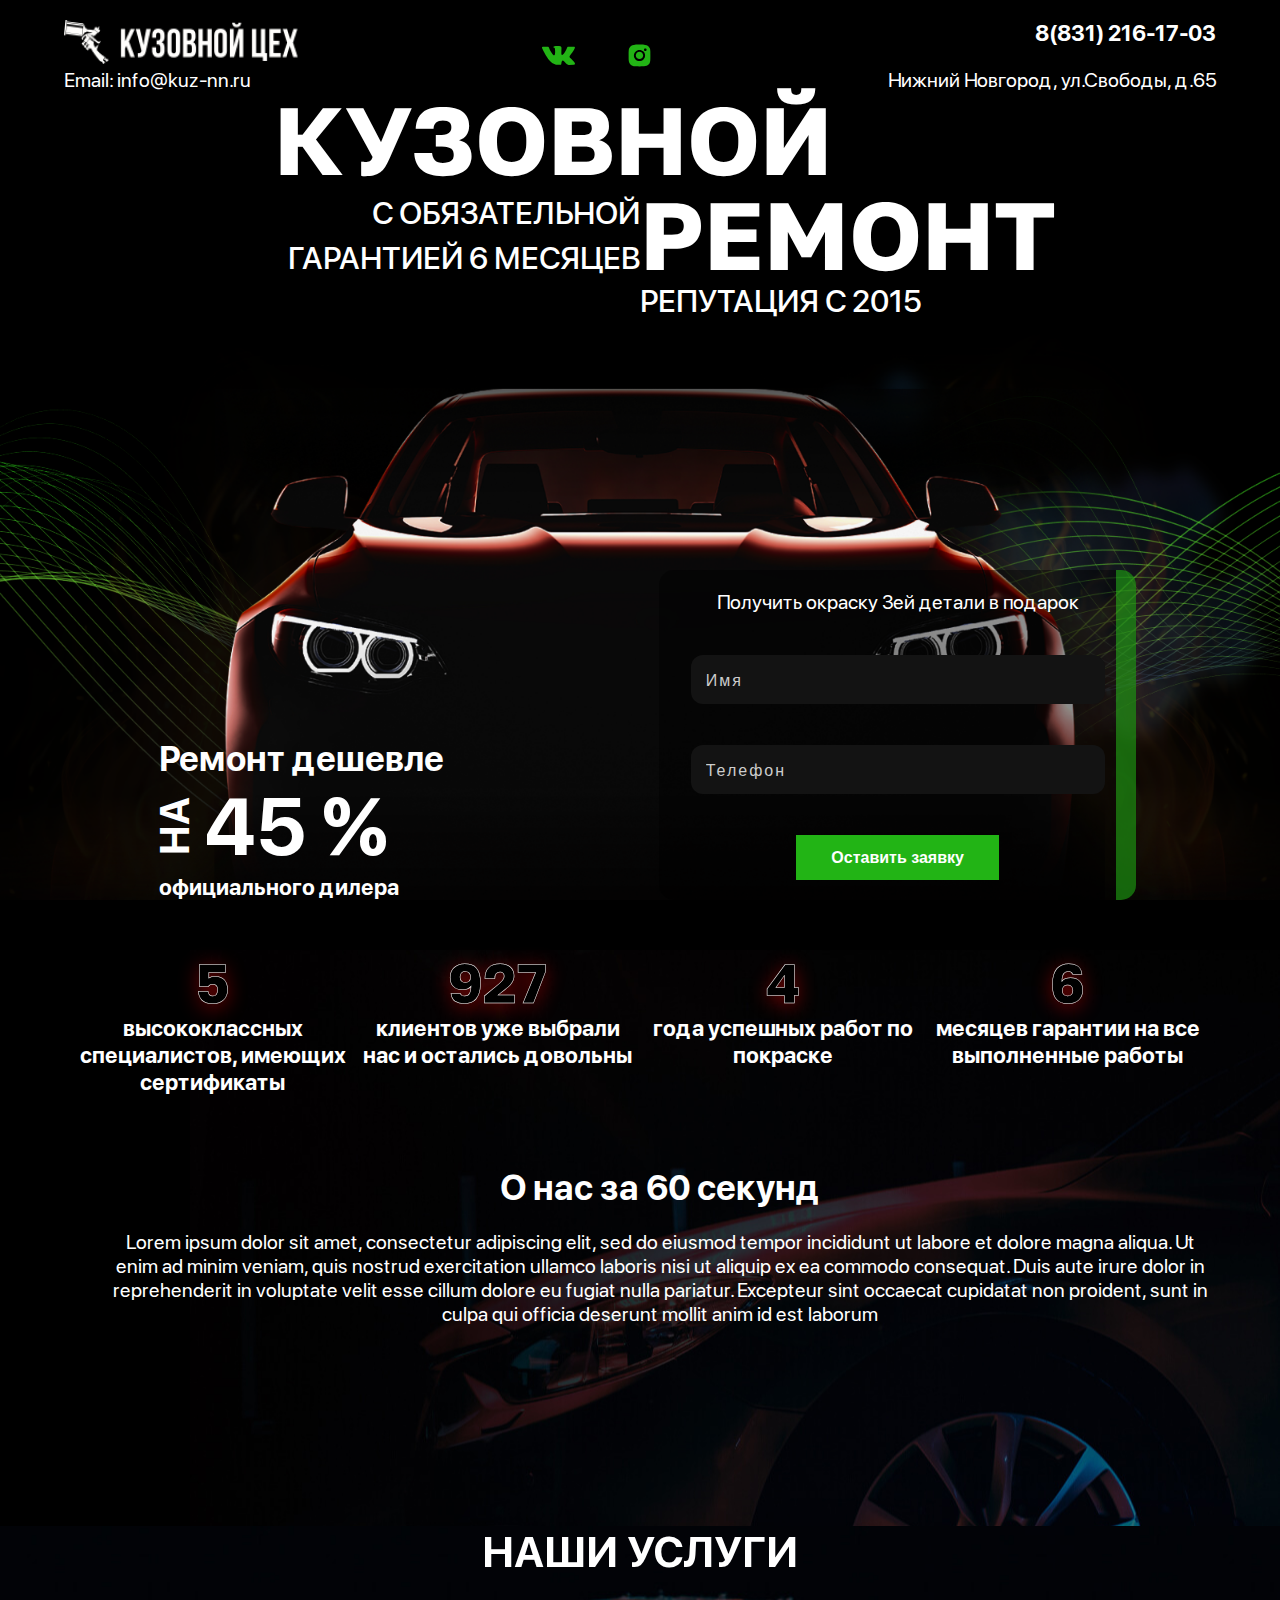
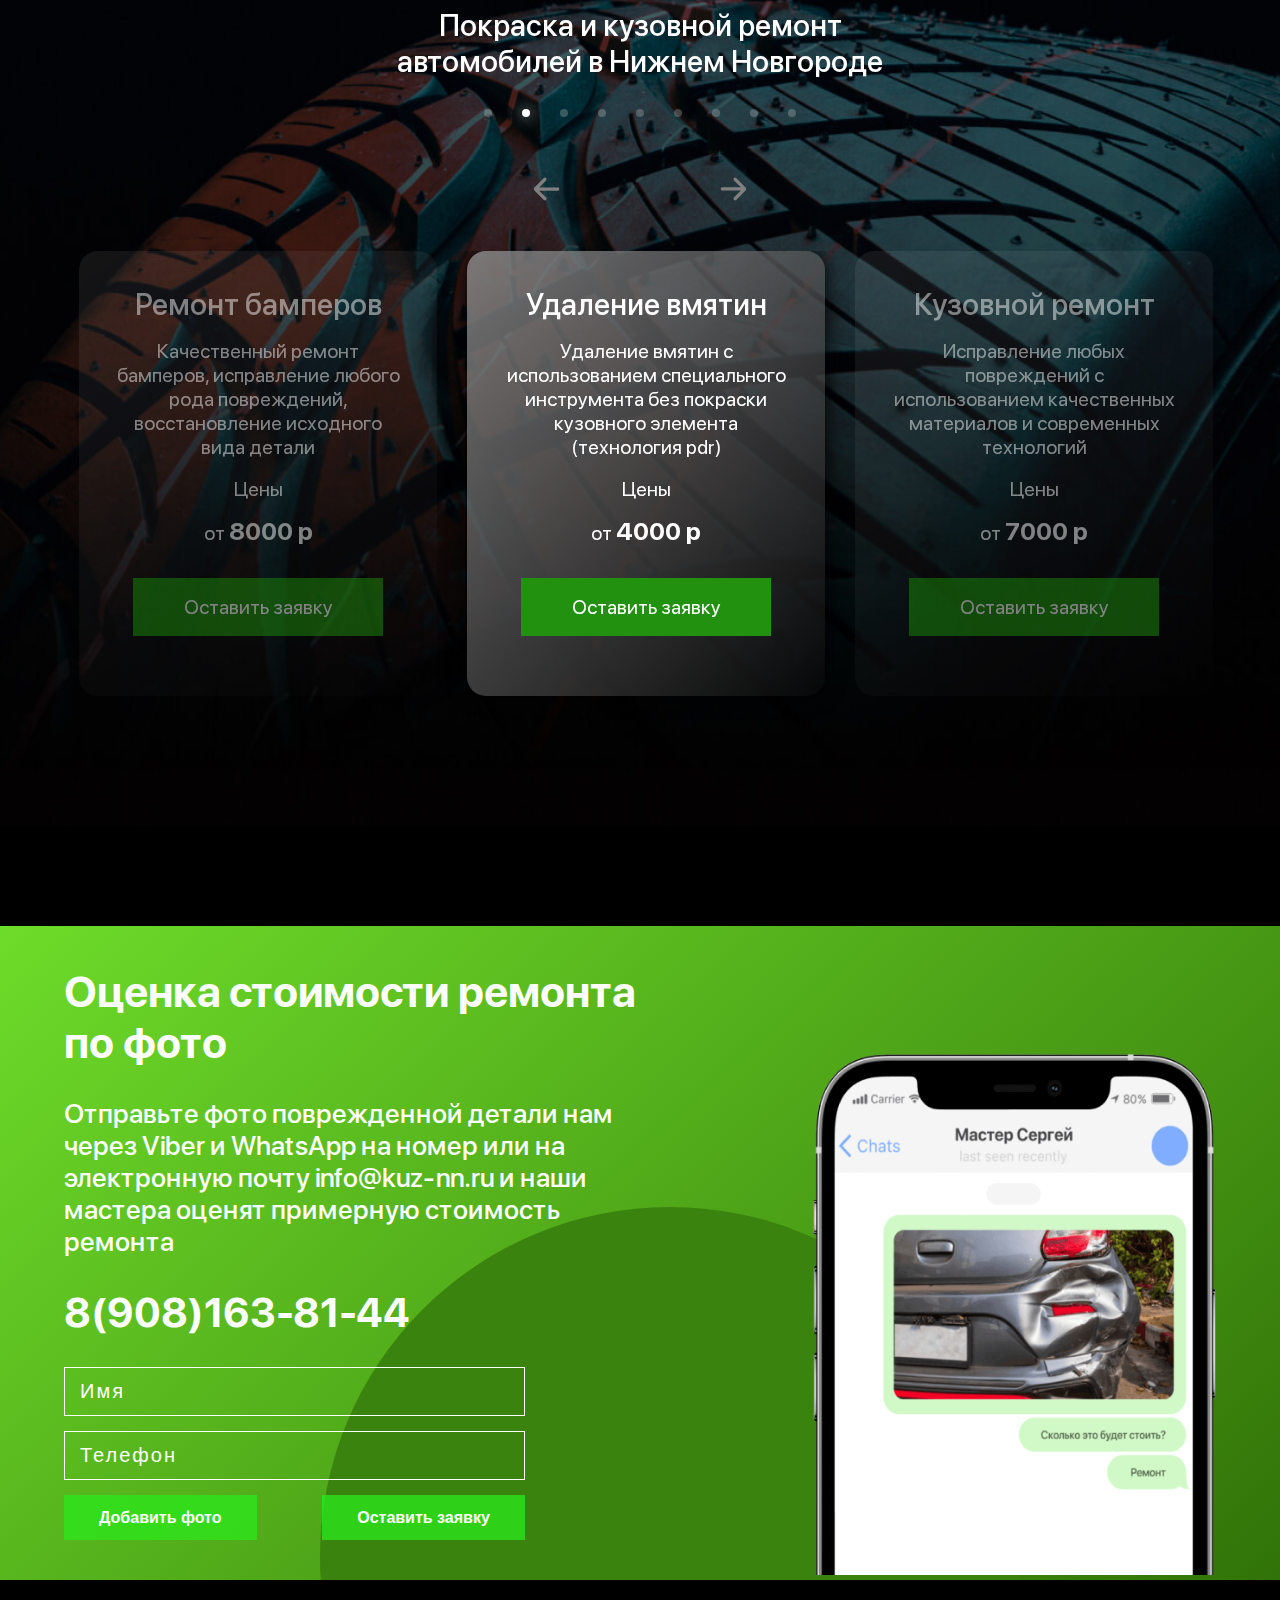
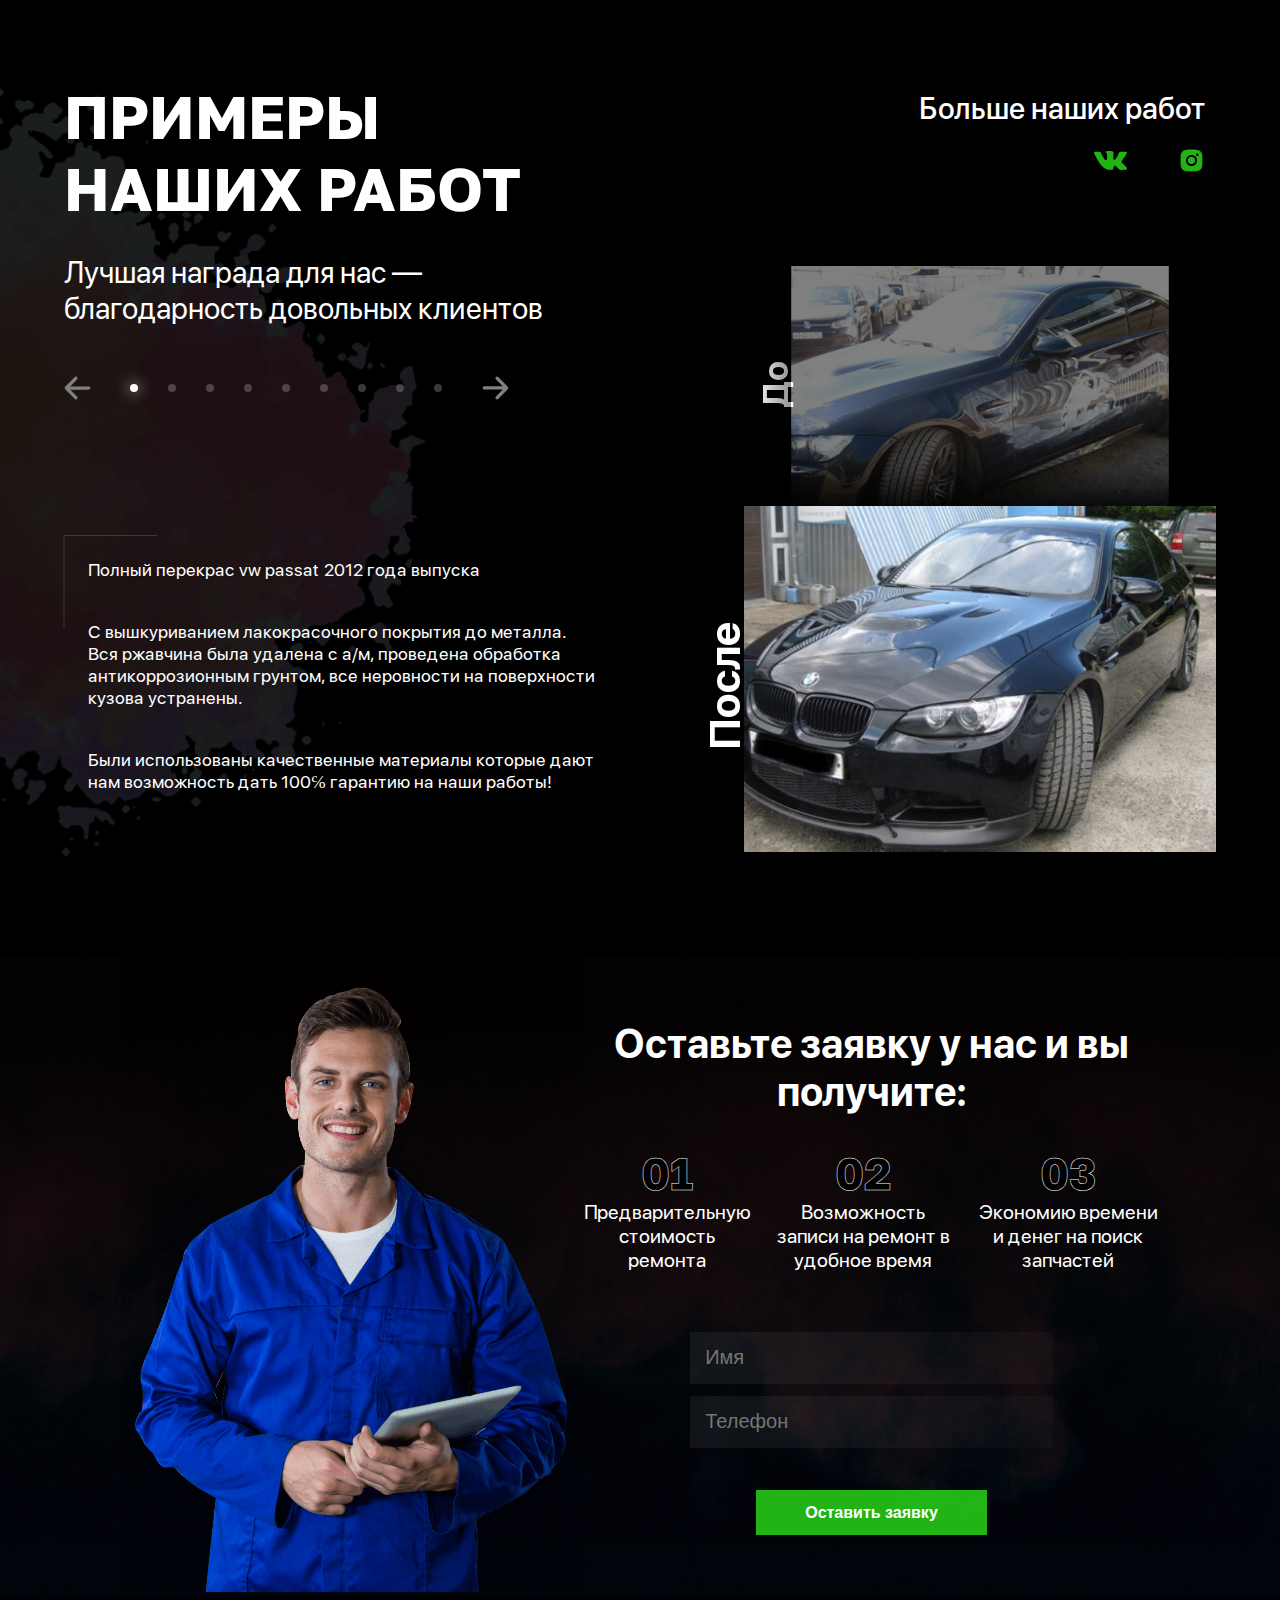
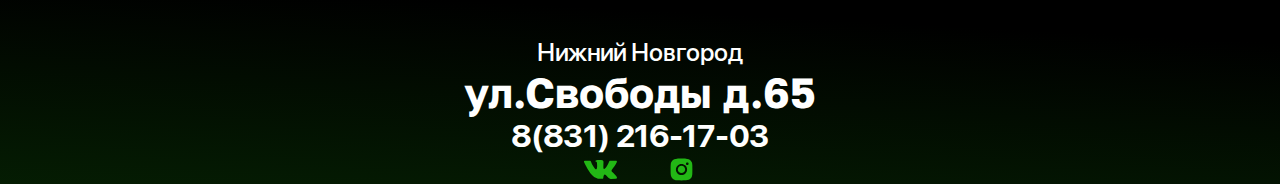
<file: project2/index.html>
<!DOCTYPE html>
<html lang="ru">

<head>
    <meta charset="UTF-8">
    <meta http-equiv="X-UA-Compatible" content="IE=edge">
    <meta name="viewport" content="width=device-width, initial-scale=1.0">
    <link rel="stylesheet" href="./style.css">
    <link rel="stylesheet" href="./adaptive.css">
    <title>Кузовной цех</title>
</head>

<body>

    <header>
        <section class="section section-main">
            <div class="container">
                <div class="mainpage">
                    <div class="header-wrap">
                        <div class="header-left">
                            <img src="./assets/logo.png" alt="logo">
                            <a href="#">Еmail: info@kuz-nn.ru</a>
                        </div>

                        <div class="header-middle">
                            <svg width="33" height="19" viewBox="0 0 33 19" fill="none"
                                xmlns="http://www.w3.org/2000/svg">
                                <path fill-rule="evenodd" clip-rule="evenodd"
                                    d="M16.1889 18.8H18.1889C18.1889 18.8 18.7889 18.7 19.0889 18.4C19.3889 18.1 19.3889 17.5 19.3889 17.5C19.3889 17.5 19.3889 14.9 20.5889 14.5C21.7889 14.1 23.3889 17.1 24.9889 18.2C26.1889 19.1 27.0889 18.9 27.0889 18.9L31.4889 18.8C31.4889 18.8 33.7889 18.7 32.6889 16.8C32.5889 16.7 32.0889 15.5 29.3889 13C26.5889 10.4 26.9889 10.9 30.2889 6.4C32.2889 3.7 33.0889 2.1 32.8889 1.3C32.6889 0.599999 31.1889 0.799999 31.1889 0.799999H26.1889C26.1889 0.799999 25.7889 0.7 25.5889 0.9C25.2889 1.1 25.1889 1.4 25.1889 1.4C25.1889 1.4 24.3889 3.5 23.3889 5.3C21.1889 9 20.2889 9.2 19.9889 9C19.1889 8.5 19.3889 6.8 19.3889 5.7C19.3889 2.1 19.9889 0.599999 18.2889 0.199999C17.7889 0.0999989 17.3889 0 15.9889 0C14.1889 0 12.6889 -3.8743e-07 11.8889 0.4C11.2889 0.7 10.8889 1.3 11.1889 1.3C11.4889 1.3 12.2889 1.5 12.6889 2C13.0889 2.9 13.0889 4.4 13.0889 4.4C13.0889 4.4 13.3889 8.7 12.3889 9.2C11.6889 9.6 10.7889 8.8 8.78889 5.4C7.78889 3.7 6.98889 1.7 6.98889 1.7C6.98889 1.7 6.88889 1.3 6.58889 1.1C6.28889 0.9 5.78889 0.799999 5.78889 0.799999H1.08889C1.08889 0.799999 0.388889 0.8 0.0888889 1.1C-0.111111 1.4 0.0888889 1.9 0.0888889 1.9C0.0888889 1.9 3.78889 10.5 7.98889 14.9C11.8889 19.1 16.1889 18.8 16.1889 18.8Z"
                                    fill="#2BE71B" fill-opacity="0.78" />
                            </svg>

                            <svg width="29" height="29" viewBox="0 0 29 29" fill="none"
                                xmlns="http://www.w3.org/2000/svg">
                                <path
                                    d="M25.3109 10.0352C25.2987 9.12005 25.1274 8.21399 24.8046 7.35755C24.5247 6.63515 24.0972 5.97908 23.5494 5.43126C23.0016 4.88344 22.3455 4.45592 21.6231 4.17601C20.7777 3.85865 19.8845 3.68705 18.9817 3.66851C17.8193 3.61655 17.4507 3.60205 14.5 3.60205C11.5492 3.60205 11.171 3.60205 10.017 3.66851C9.11461 3.68718 8.22188 3.85878 7.37684 4.17601C6.65432 4.45573 5.99816 4.88318 5.45031 5.43102C4.90247 5.97887 4.47501 6.63504 4.1953 7.35755C3.8773 8.20234 3.70607 9.09527 3.689 9.99776C3.63705 11.1614 3.62134 11.5299 3.62134 14.4807C3.62134 17.4314 3.62134 17.8084 3.689 18.9636C3.70713 19.8674 3.8775 20.7592 4.1953 21.6062C4.47548 22.3285 4.90325 22.9844 5.45128 23.532C5.99931 24.0796 6.65554 24.5069 7.37805 24.7866C8.22078 25.1167 9.11366 25.3006 10.0183 25.3303C11.1819 25.3823 11.5504 25.398 14.5012 25.398C17.4519 25.398 17.8301 25.398 18.9841 25.3303C19.8869 25.3125 20.7801 25.1413 21.6255 24.824C22.3477 24.5438 23.0036 24.1161 23.5514 23.5684C24.0992 23.0206 24.5268 22.3647 24.807 21.6425C25.1248 20.7966 25.2952 19.9049 25.3133 18.9998C25.3653 17.8374 25.381 17.4689 25.381 14.5169C25.3786 11.5662 25.3786 11.1916 25.3109 10.0352ZM14.4927 20.0608C11.4066 20.0608 8.90659 17.5607 8.90659 14.4746C8.90659 11.3886 11.4066 8.88851 14.4927 8.88851C15.9742 8.88851 17.3951 9.47705 18.4427 10.5246C19.4903 11.5722 20.0788 12.9931 20.0788 14.4746C20.0788 15.9562 19.4903 17.377 18.4427 18.4246C17.3951 19.4722 15.9742 20.0608 14.4927 20.0608ZM20.3012 9.98447C19.5798 9.98447 18.9986 9.40205 18.9986 8.68188C18.9986 8.51091 19.0323 8.3416 19.0977 8.18364C19.1631 8.02568 19.259 7.88215 19.3799 7.76125C19.5008 7.64035 19.6444 7.54444 19.8023 7.47901C19.9603 7.41358 20.1296 7.37991 20.3006 7.37991C20.4715 7.37991 20.6409 7.41358 20.7988 7.47901C20.9568 7.54444 21.1003 7.64035 21.2212 7.76125C21.3421 7.88215 21.438 8.02568 21.5034 8.18364C21.5689 8.3416 21.6025 8.51091 21.6025 8.68188C21.6025 9.40205 21.0201 9.98447 20.3012 9.98447Z"
                                    fill="#2BE71B" fill-opacity="0.78" />
                                <path
                                    d="M14.4926 18.1033C16.4967 18.1033 18.1213 16.4787 18.1213 14.4746C18.1213 12.4706 16.4967 10.846 14.4926 10.846C12.4886 10.846 10.864 12.4706 10.864 14.4746C10.864 16.4787 12.4886 18.1033 14.4926 18.1033Z"
                                    fill="#2BE71B" fill-opacity="0.78" />
                            </svg>
                        </div>

                        <div class="header-right">
                            <div class="phone">
                                <a href="#">8(831) 216-17-03</a>
                            </div>
                            <div class="adress">
                                <a href="#">Нижний Новгород, ул.Свободы, д.65</a>
                            </div>
                        </div>

                        <div class="menu-dropdown">
                            <div class="burger-menu">
                                <div class="line"></div>
                            </div>

                            <div class="burger-menu__list">
                                <ul type="none">
                                    <li class="burger-menu__link">
                                        <a href="#">Главная</a>
                                    </li>
                                    <li class="burger-menu__link">
                                        <a href="#">О нас</a>
                                    </li>
                                    <li class="burger-menu__link">
                                        <a href="#">Наши услуги</a>
                                    </li>
                                    <li class="burger-menu__link">
                                        <a href="#">Оценка стоимости</a>
                                    </li>
                                    <li class="burger-menu__link">
                                        <a href="#">Примеры работ</a>
                                    </li>
                                    <li class="burger-menu__link">
                                        <a href="#">Контакты</a>
                                    </li>
                                </ul>
                            </div>

                        </div>
                    </div>

                    <div class="main-block">
                        <div class="main-title">
                            <div class="title-big1">кузовной</div>
                            <div class="title-big2">ремонт</div>
                            <div class="title-small1">с обязательной <br> гарантией 6 месяцев</div>
                            <div class="title-small12">с обязательной гарантией 6 месяцев</div>
                            <div class="title-small2">репутация с 2015</div>
                        </div>

                        <div class="discont-block">

                            <div class="discont-block__description">
                                <div class="discont-block__description__text1">Ремонт дешевле</div>
                                <div class="discont-block__description__text2">НА</div>
                                <div class="discont-block__description__text3">45 %</div>
                                <div class="discont-block__description__text4">официального дилера</div>
                            </div>

                            <div class="discont-block__form">
                                <div class="discont-block__form__title">Получить окраску 3ей детали в подарок</div>
                                <input type="text" placeholder="Имя">
                                <input type="tel" placeholder="Телефон">
                                <button>Оставить заявку</button>
                            </div>
                        </div>

                        <!-- <div class="main-block__image">
                            <img src="./assets/bmw_bg.png">
                        </div> -->
                    </div>
                </div>
            </div>
        </section>
    </header>

    <main>
        <section class="section section__about-us">
            <div class="container">
                <div class="about-us">
                    <div class="about-us-top">
                        <div class="about-us__item">
                            <div class="about-us__item_top">
                                5
                            </div>
                            <div class="about-us__item_bottom">
                                высококлассных специалистов, имеющих сертификаты
                            </div>
                        </div>

                        <div class="about-us__item">
                            <div class="about-us__item_top">
                                927
                            </div>
                            <div class="about-us__item_bottom">
                                клиентов уже выбрали нас и остались довольны
                            </div>
                        </div>

                        <div class="about-us__item">
                            <div class="about-us__item_top">
                                4
                            </div>
                            <div class="about-us__item_bottom">
                                года успешных работ по покраске
                            </div>
                        </div>

                        <div class="about-us__item">
                            <div class="about-us__item_top">
                                6
                            </div>
                            <div class="about-us__item_bottom">
                                месяцев гарантии на все выполненные работы
                            </div>
                        </div>
                    </div>


                    <div class="about-us__wrapper">
                        <!-- <div class="about-us__video">
                            <iframe width="748" height="418" src="https://www.youtube.com/embed/GbfmOjWS8js"
                                title="Кузовной цех" frameborder="0"
                                allow="accelerometer; autoplay; clipboard-write; encrypted-media; gyroscope; picture-in-picture"
                                allowfullscreen>
                            </iframe>
                        </div> -->

                        <div class="about-us__description">
                            <div class="title about-us__title">
                                О нас за 60 секунд
                            </div>
                            <div class="about-us__text">
                                Lorem ipsum dolor sit amet, consectetur adipiscing elit, sed do eiusmod tempor
                                incididunt ut
                                labore
                                et dolore magna aliqua. Ut enim ad minim veniam, quis nostrud exercitation ullamco
                                laboris
                                nisi ut
                                aliquip ex ea commodo consequat. Duis aute irure dolor in reprehenderit in voluptate
                                velit
                                esse
                                cillum dolore eu fugiat nulla pariatur. Excepteur sint occaecat cupidatat non proident,
                                sunt
                                in
                                culpa qui officia deserunt mollit anim id est laborum
                            </div>
                        </div>
                    </div>
                </div>
            </div>
        </section>

        <section class="section section-services">
            <div class="container services-container">
                <div class="title our-services__title">
                    НАШИ УСЛУГИ
                </div>
                <div class="subtitle our-services__subtitle">
                    Покраска и кузовной ремонт автомобилей в Нижнем Новгороде
                </div>
                <div class="slider">
                    <div class="slider-dots">
                        <div class="slider-dot"></div>
                        <div class="slider-dot active"></div>
                        <div class="slider-dot"></div>
                        <div class="slider-dot"></div>
                        <div class="slider-dot"></div>
                        <div class="slider-dot"></div>
                        <div class="slider-dot"></div>
                        <div class="slider-dot"></div>
                        <div class="slider-dot"></div>
                    </div>

                    <div class="slider-arrows">
                        <div class="slider-arrow arrow-left">
                            <svg width="27" height="24" viewBox="0 0 27 24" fill="none"
                                xmlns="http://www.w3.org/2000/svg">
                                <path fill-rule="evenodd" clip-rule="evenodd"
                                    d="M26.25 12.0001C26.25 12.4311 26.0821 12.8444 25.7832 13.1491C25.4843 13.4539 25.0789 13.6251 24.6562 13.6251L6.19106 13.6251L13.0346 20.5996C13.1828 20.7507 13.3003 20.93 13.3805 21.1275C13.4607 21.3249 13.502 21.5364 13.502 21.7501C13.502 21.9638 13.4607 22.1753 13.3805 22.3727C13.3003 22.5701 13.1828 22.7495 13.0346 22.9006C12.8864 23.0517 12.7105 23.1715 12.5169 23.2533C12.3233 23.3351 12.1158 23.3772 11.9062 23.3772C11.6967 23.3772 11.4892 23.3351 11.2956 23.2533C11.102 23.1715 10.9261 23.0517 10.7779 22.9006L1.21537 13.1506C1.06695 12.9997 0.949197 12.8203 0.868852 12.6229C0.788507 12.4255 0.74715 12.2138 0.74715 12.0001C0.74715 11.7864 0.788507 11.5747 0.868852 11.3773C0.949197 11.1799 1.06695 11.0005 1.21537 10.8496L10.7779 1.0996C10.9261 0.948513 11.102 0.828665 11.2956 0.746898C11.4892 0.665131 11.6967 0.623046 11.9062 0.623046C12.1158 0.623046 12.3233 0.665131 12.5169 0.746898C12.7105 0.828665 12.8864 0.948514 13.0346 1.0996C13.3339 1.40473 13.502 1.81858 13.502 2.2501C13.502 2.46377 13.4607 2.67534 13.3805 2.87275C13.3003 3.07015 13.1828 3.24951 13.0346 3.4006L6.19106 10.3751L24.6562 10.3751C25.0789 10.3751 25.4843 10.5463 25.7832 10.8511C26.0821 11.1558 26.25 11.5691 26.25 12.0001Z"
                                    fill="#808080" />
                            </svg>
                        </div>
                        <div class="slider-arrow arrow-right">
                            <svg width="27" height="24" viewBox="0 0 27 24" fill="none"
                                xmlns="http://www.w3.org/2000/svg">
                                <path fill-rule="evenodd" clip-rule="evenodd"
                                    d="M0.75 11.9999C0.749999 11.5689 0.917912 11.1556 1.2168 10.8509C1.51568 10.5461 1.92106 10.3749 2.34375 10.3749L20.8089 10.3749L13.9654 3.4004C13.8172 3.24931 13.6997 3.06995 13.6195 2.87255C13.5393 2.67514 13.498 2.46357 13.498 2.2499C13.498 2.03623 13.5393 1.82465 13.6195 1.62725C13.6997 1.42985 13.8172 1.25048 13.9654 1.0994C14.1136 0.948312 14.2895 0.828466 14.4831 0.746698C14.6767 0.664932 14.8842 0.622848 15.0937 0.622848C15.3033 0.622848 15.5108 0.664932 15.7044 0.746698C15.898 0.828466 16.0739 0.948312 16.2221 1.0994L25.7846 10.8494C25.933 11.0003 26.0508 11.1797 26.1311 11.3771C26.2115 11.5745 26.2528 11.7862 26.2528 11.9999C26.2528 12.2136 26.2115 12.4253 26.1311 12.6227C26.0508 12.8201 25.933 12.9995 25.7846 13.1504L16.2221 22.9004C16.0739 23.0515 15.898 23.1713 15.7044 23.2531C15.5108 23.3349 15.3033 23.377 15.0938 23.377C14.8842 23.377 14.6767 23.3349 14.4831 23.2531C14.2895 23.1713 14.1136 23.0515 13.9654 22.9004C13.6661 22.5953 13.498 22.1814 13.498 21.7499C13.498 21.5362 13.5393 21.3247 13.6195 21.1273C13.6997 20.9298 13.8172 20.7505 13.9654 20.5994L20.8089 13.6249L2.34375 13.6249C1.92106 13.6249 1.51568 13.4537 1.2168 13.1489C0.917912 12.8442 0.75 12.4309 0.75 11.9999Z"
                                    fill="#808080" />
                            </svg>

                        </div>
                    </div>
                    <div class="our-services__items-wrapper slider-wrapper">
                        <div class="our-services__items slider-items">
                            <div class="our-services__item slider-item ">
                                <div class="our-services__item--title">
                                    Ремонт бамперов
                                </div>
                                <div class="our-services__item--subtitle">
                                    Качественный ремонт бамперов, исправление любого рода повреждений, восстановление
                                    исходного
                                    вида детали
                                </div>
                                <div class="our-services__price">
                                    Цены <br> от <span>8000 р</span>
                                </div>
                                <div class="button our-services__button">
                                    <a href="#">Оставить заявку</a>
                                </div>
                            </div>

                            <div class="our-services__item slider-item active">
                                <div class="our-services__item--title">
                                    Удаление вмятин
                                </div>
                                <div class="our-services__item--subtitle">
                                    Удаление вмятин с использованием специального инструмента без покраски кузовного
                                    элемента
                                    (технология pdr)
                                </div>
                                <div class="our-services__price">
                                    Цены <br> от <span>4000 р</span>
                                </div>
                                <div class="button our-services__button">
                                    <a href="#">Оставить заявку</a>
                                </div>
                            </div>

                            <div class="our-services__item slider-item ">
                                <div class="our-services__item--title">
                                    Кузовной ремонт
                                </div>
                                <div class="our-services__item--subtitle">
                                    Исправление любых повреждений с использованием качественных материалов и современных
                                    технологий
                                </div>
                                <div class="our-services__price">
                                    Цены <br> от <span>7000 р</span>
                                </div>
                                <div class="button our-services__button">
                                    <a href="#">Оставить заявку</a>
                                </div>
                            </div>

                            <div class="our-services__item slider-item">
                                <div class="our-services__item--title">
                                    Ремонт стоек
                                </div>
                                <div class="our-services__item--subtitle">
                                    Качественный ремонт стоек, исправление любого рода повреждений, восстановление
                                    исходного
                                    вида детали
                                </div>
                                <div class="our-services__price">
                                    Цены <br> от <span>7000 р</span>
                                </div>
                                <div class="button our-services__button">
                                    <a href="#">Оставить заявку</a>
                                </div>
                            </div>

                            <div class="our-services__item slider-item">
                                <div class="our-services__item--title">
                                    Удаление царапин
                                </div>
                                <div class="our-services__item--subtitle">
                                    Удаление царапин с использованием специального инструмента
                                </div>
                                <div class="our-services__price">
                                    Цены <br> от <span>4000 р</span>
                                </div>
                                <div class="button our-services__button">
                                    <a href="#">Оставить заявку</a>
                                </div>
                            </div>

                            <div class="our-services__item slider-item">
                                <div class="our-services__item--title">
                                    Сварочные работы
                                </div>
                                <div class="our-services__item--subtitle">
                                    Сварочные работы любой сложности
                                </div>
                                <div class="our-services__price">
                                    Цены <br> от <span>7000 р</span>
                                </div>
                                <div class="button our-services__button">
                                    <a href="#">Оставить заявку</a>
                                </div>
                            </div>

                            <div class="our-services__item slider-item">
                                <div class="our-services__item--title">
                                    Еще какая то услуга
                                </div>
                                <div class="our-services__item--subtitle">
                                    Описание услуги
                                </div>
                                <div class="our-services__price">
                                    Цены <br> от <span>8000 р</span>
                                </div>
                                <div class="button our-services__button">
                                    <a href="#">Оставить заявку</a>
                                </div>
                            </div>

                            <div class="our-services__item slider-item">
                                <div class="our-services__item--title">
                                    Какой то вид работ
                                </div>
                                <div class="our-services__item--subtitle">
                                    Описание работ
                                </div>
                                <div class="our-services__price">
                                    Цены <br> от <span>4000 р</span>
                                </div>
                                <div class="button our-services__button">
                                    <a href="#">Оставить заявку</a>
                                </div>
                            </div>

                            <div class="our-services__item slider-item">
                                <div class="our-services__item--title">
                                    Какой то крутой ремонт
                                </div>
                                <div class="our-services__item--subtitle">
                                    Описание процесса
                                </div>
                                <div class="our-services__price">
                                    Цены <br> от <span>7000 р</span>
                                </div>
                                <div class="button our-services__button">
                                    <a href="#">Оставить заявку</a>
                                </div>
                            </div>
                        </div>
                    </div>
                </div>
            </div>
        </section>

        <section class="section our-contacts__section">
            <div class="container our-contacts__container">
                <div class="our-contacts">
                    <div class="our-contacts__text">
                        <div class="title contacts-title">
                            Оценка стоимости ремонта по фото
                        </div>
                        <div class="subtitle contacts-subtitle">
                            Отправьте фото поврежденной детали нам через Viber и WhatsApp на номер или на электронную
                            почту info@kuz-nn.ru и наши мастера оценят примерную стоимость ремонта
                        </div>
                        <div class="our-tel">
                            8(908)163-81-44
                        </div>
                        <div class="our-contacts__form">
                            <input type="text" placeholder="Имя">
                            <input type="tel" placeholder="Телефон">
                            <div class="our-contacts__buttons">
                                <button>Добавить фото</button>
                                <button>Оставить заявку</button>
                            </div>
                        </div>
                    </div>

                    <div class="our-contacts__image">
                        <img src="./assets/phone.png" alt="example">
                    </div>
                </div>
            </div>
        </section>

        <section class="works-section">
            <div class="container">
                <div class="works">
                    <div class="works-text">
                        <div class="works-text__title">
                            примеры наших работ
                        </div>
                        <div class="works-text__subtitle">
                            Лучшая награда для нас — благодарность довольных клиентов
                        </div>

                        <div class="works-slider">

                            <div class="slider-arrow arrow-left">
                                <a href="#">
                                    <svg width="27" height="24" viewBox="0 0 27 24" fill="none"
                                        xmlns="http://www.w3.org/2000/svg">
                                        <path fill-rule="evenodd" clip-rule="evenodd"
                                            d="M26.25 12.0001C26.25 12.4311 26.0821 12.8444 25.7832 13.1491C25.4843 13.4539 25.0789 13.6251 24.6562 13.6251L6.19106 13.6251L13.0346 20.5996C13.1828 20.7507 13.3003 20.93 13.3805 21.1275C13.4607 21.3249 13.502 21.5364 13.502 21.7501C13.502 21.9638 13.4607 22.1753 13.3805 22.3727C13.3003 22.5701 13.1828 22.7495 13.0346 22.9006C12.8864 23.0517 12.7105 23.1715 12.5169 23.2533C12.3233 23.3351 12.1158 23.3772 11.9062 23.3772C11.6967 23.3772 11.4892 23.3351 11.2956 23.2533C11.102 23.1715 10.9261 23.0517 10.7779 22.9006L1.21537 13.1506C1.06695 12.9997 0.949197 12.8203 0.868852 12.6229C0.788507 12.4255 0.74715 12.2138 0.74715 12.0001C0.74715 11.7864 0.788507 11.5747 0.868852 11.3773C0.949197 11.1799 1.06695 11.0005 1.21537 10.8496L10.7779 1.0996C10.9261 0.948513 11.102 0.828665 11.2956 0.746898C11.4892 0.665131 11.6967 0.623046 11.9062 0.623046C12.1158 0.623046 12.3233 0.665131 12.5169 0.746898C12.7105 0.828665 12.8864 0.948514 13.0346 1.0996C13.3339 1.40473 13.502 1.81858 13.502 2.2501C13.502 2.46377 13.4607 2.67534 13.3805 2.87275C13.3003 3.07015 13.1828 3.24951 13.0346 3.4006L6.19106 10.3751L24.6562 10.3751C25.0789 10.3751 25.4843 10.5463 25.7832 10.8511C26.0821 11.1558 26.25 11.5691 26.25 12.0001Z"
                                            fill="#808080" />
                                    </svg>
                                </a>
                            </div>

                            <div class="slider-dots">
                                <div class="slider-dot active"></div>
                                <div class="slider-dot"></div>
                                <div class="slider-dot"></div>
                                <div class="slider-dot"></div>
                                <div class="slider-dot"></div>
                                <div class="slider-dot"></div>
                                <div class="slider-dot"></div>
                                <div class="slider-dot"></div>
                                <div class="slider-dot"></div>
                            </div>

                            <div class="slider-arrow arrow-right">
                                <a href="#">
                                    <svg width="27" height="24" viewBox="0 0 27 24" fill="none"
                                        xmlns="http://www.w3.org/2000/svg">
                                        <path fill-rule="evenodd" clip-rule="evenodd"
                                            d="M0.75 11.9999C0.749999 11.5689 0.917912 11.1556 1.2168 10.8509C1.51568 10.5461 1.92106 10.3749 2.34375 10.3749L20.8089 10.3749L13.9654 3.4004C13.8172 3.24931 13.6997 3.06995 13.6195 2.87255C13.5393 2.67514 13.498 2.46357 13.498 2.2499C13.498 2.03623 13.5393 1.82465 13.6195 1.62725C13.6997 1.42985 13.8172 1.25048 13.9654 1.0994C14.1136 0.948312 14.2895 0.828466 14.4831 0.746698C14.6767 0.664932 14.8842 0.622848 15.0937 0.622848C15.3033 0.622848 15.5108 0.664932 15.7044 0.746698C15.898 0.828466 16.0739 0.948312 16.2221 1.0994L25.7846 10.8494C25.933 11.0003 26.0508 11.1797 26.1311 11.3771C26.2115 11.5745 26.2528 11.7862 26.2528 11.9999C26.2528 12.2136 26.2115 12.4253 26.1311 12.6227C26.0508 12.8201 25.933 12.9995 25.7846 13.1504L16.2221 22.9004C16.0739 23.0515 15.898 23.1713 15.7044 23.2531C15.5108 23.3349 15.3033 23.377 15.0938 23.377C14.8842 23.377 14.6767 23.3349 14.4831 23.2531C14.2895 23.1713 14.1136 23.0515 13.9654 22.9004C13.6661 22.5953 13.498 22.1814 13.498 21.7499C13.498 21.5362 13.5393 21.3247 13.6195 21.1273C13.6997 20.9298 13.8172 20.7505 13.9654 20.5994L20.8089 13.6249L2.34375 13.6249C1.92106 13.6249 1.51568 13.4537 1.2168 13.1489C0.917912 12.8442 0.75 12.4309 0.75 11.9999Z"
                                            fill="#808080" />
                                    </svg>
                                </a>
                            </div>
                        </div>

                        <div class="works_description">
                            <p>Полный перекрас vw passat 2012 года выпуска</p>
                            <p>С вышкуриванием лакокрасочного покрытия до металла. Вся ржавчина была удалена с а/м,
                                проведена обработка антикоррозионным грунтом, все неровности на поверхности кузова
                                устранены.
                            </p>
                            <p>Были использованы качественные материалы которые дают нам возможность дать 100℅ гарантию
                                на наши работы!</p>
                        </div>
                    </div>

                    <div class="works-slider-wrapper">
                        <div class="works-photos active">
                            <div class="works-photos__title">
                                Больше наших работ
                            </div>
                            <div class="works-photos__socials">
                                <svg width="33" height="19" viewBox="0 0 33 19" fill="none"
                                    xmlns="http://www.w3.org/2000/svg">
                                    <path fill-rule="evenodd" clip-rule="evenodd"
                                        d="M16.1889 18.8H18.1889C18.1889 18.8 18.7889 18.7 19.0889 18.4C19.3889 18.1 19.3889 17.5 19.3889 17.5C19.3889 17.5 19.3889 14.9 20.5889 14.5C21.7889 14.1 23.3889 17.1 24.9889 18.2C26.1889 19.1 27.0889 18.9 27.0889 18.9L31.4889 18.8C31.4889 18.8 33.7889 18.7 32.6889 16.8C32.5889 16.7 32.0889 15.5 29.3889 13C26.5889 10.4 26.9889 10.9 30.2889 6.4C32.2889 3.7 33.0889 2.1 32.8889 1.3C32.6889 0.599999 31.1889 0.799999 31.1889 0.799999H26.1889C26.1889 0.799999 25.7889 0.7 25.5889 0.9C25.2889 1.1 25.1889 1.4 25.1889 1.4C25.1889 1.4 24.3889 3.5 23.3889 5.3C21.1889 9 20.2889 9.2 19.9889 9C19.1889 8.5 19.3889 6.8 19.3889 5.7C19.3889 2.1 19.9889 0.599999 18.2889 0.199999C17.7889 0.0999989 17.3889 0 15.9889 0C14.1889 0 12.6889 -3.8743e-07 11.8889 0.4C11.2889 0.7 10.8889 1.3 11.1889 1.3C11.4889 1.3 12.2889 1.5 12.6889 2C13.0889 2.9 13.0889 4.4 13.0889 4.4C13.0889 4.4 13.3889 8.7 12.3889 9.2C11.6889 9.6 10.7889 8.8 8.78889 5.4C7.78889 3.7 6.98889 1.7 6.98889 1.7C6.98889 1.7 6.88889 1.3 6.58889 1.1C6.28889 0.9 5.78889 0.799999 5.78889 0.799999H1.08889C1.08889 0.799999 0.388889 0.8 0.0888889 1.1C-0.111111 1.4 0.0888889 1.9 0.0888889 1.9C0.0888889 1.9 3.78889 10.5 7.98889 14.9C11.8889 19.1 16.1889 18.8 16.1889 18.8Z"
                                        fill="#2BE71B" fill-opacity="0.78" />
                                </svg>

                                <svg width="29" height="29" viewBox="0 0 29 29" fill="none"
                                    xmlns="http://www.w3.org/2000/svg">
                                    <path
                                        d="M25.3109 10.0352C25.2987 9.12005 25.1274 8.21399 24.8046 7.35755C24.5247 6.63515 24.0972 5.97908 23.5494 5.43126C23.0016 4.88344 22.3455 4.45592 21.6231 4.17601C20.7777 3.85865 19.8845 3.68705 18.9817 3.66851C17.8193 3.61655 17.4507 3.60205 14.5 3.60205C11.5492 3.60205 11.171 3.60205 10.017 3.66851C9.11461 3.68718 8.22188 3.85878 7.37684 4.17601C6.65432 4.45573 5.99816 4.88318 5.45031 5.43102C4.90247 5.97887 4.47501 6.63504 4.1953 7.35755C3.8773 8.20234 3.70607 9.09527 3.689 9.99776C3.63705 11.1614 3.62134 11.5299 3.62134 14.4807C3.62134 17.4314 3.62134 17.8084 3.689 18.9636C3.70713 19.8674 3.8775 20.7592 4.1953 21.6062C4.47548 22.3285 4.90325 22.9844 5.45128 23.532C5.99931 24.0796 6.65554 24.5069 7.37805 24.7866C8.22078 25.1167 9.11366 25.3006 10.0183 25.3303C11.1819 25.3823 11.5504 25.398 14.5012 25.398C17.4519 25.398 17.8301 25.398 18.9841 25.3303C19.8869 25.3125 20.7801 25.1413 21.6255 24.824C22.3477 24.5438 23.0036 24.1161 23.5514 23.5684C24.0992 23.0206 24.5268 22.3647 24.807 21.6425C25.1248 20.7966 25.2952 19.9049 25.3133 18.9998C25.3653 17.8374 25.381 17.4689 25.381 14.5169C25.3786 11.5662 25.3786 11.1916 25.3109 10.0352ZM14.4927 20.0608C11.4066 20.0608 8.90659 17.5607 8.90659 14.4746C8.90659 11.3886 11.4066 8.88851 14.4927 8.88851C15.9742 8.88851 17.3951 9.47705 18.4427 10.5246C19.4903 11.5722 20.0788 12.9931 20.0788 14.4746C20.0788 15.9562 19.4903 17.377 18.4427 18.4246C17.3951 19.4722 15.9742 20.0608 14.4927 20.0608ZM20.3012 9.98447C19.5798 9.98447 18.9986 9.40205 18.9986 8.68188C18.9986 8.51091 19.0323 8.3416 19.0977 8.18364C19.1631 8.02568 19.259 7.88215 19.3799 7.76125C19.5008 7.64035 19.6444 7.54444 19.8023 7.47901C19.9603 7.41358 20.1296 7.37991 20.3006 7.37991C20.4715 7.37991 20.6409 7.41358 20.7988 7.47901C20.9568 7.54444 21.1003 7.64035 21.2212 7.76125C21.3421 7.88215 21.438 8.02568 21.5034 8.18364C21.5689 8.3416 21.6025 8.51091 21.6025 8.68188C21.6025 9.40205 21.0201 9.98447 20.3012 9.98447Z"
                                        fill="#2BE71B" fill-opacity="0.78" />
                                    <path
                                        d="M14.4926 18.1033C16.4967 18.1033 18.1213 16.4787 18.1213 14.4746C18.1213 12.4706 16.4967 10.846 14.4926 10.846C12.4886 10.846 10.864 12.4706 10.864 14.4746C10.864 16.4787 12.4886 18.1033 14.4926 18.1033Z"
                                        fill="#2BE71B" fill-opacity="0.78" />
                                </svg>
                            </div>

                            <div class="works-photos__photo photo-before">
                                <p>До</p>
                                <img src="./assets/before.jpg" alt="photo-before">
                            </div>
                            <div class="works-photos__photo photo-after">
                                <p>После</p>
                                <img src="./assets/after.jpg" alt="photo-after">
                            </div>
                        </div>
                        <div class="works-photos">
                            <div class="works-photos__title">
                                Больше наших работ
                            </div>
                            <div class="works-photos__socials">
                                <svg width="33" height="19" viewBox="0 0 33 19" fill="none"
                                    xmlns="http://www.w3.org/2000/svg">
                                    <path fill-rule="evenodd" clip-rule="evenodd"
                                        d="M16.1889 18.8H18.1889C18.1889 18.8 18.7889 18.7 19.0889 18.4C19.3889 18.1 19.3889 17.5 19.3889 17.5C19.3889 17.5 19.3889 14.9 20.5889 14.5C21.7889 14.1 23.3889 17.1 24.9889 18.2C26.1889 19.1 27.0889 18.9 27.0889 18.9L31.4889 18.8C31.4889 18.8 33.7889 18.7 32.6889 16.8C32.5889 16.7 32.0889 15.5 29.3889 13C26.5889 10.4 26.9889 10.9 30.2889 6.4C32.2889 3.7 33.0889 2.1 32.8889 1.3C32.6889 0.599999 31.1889 0.799999 31.1889 0.799999H26.1889C26.1889 0.799999 25.7889 0.7 25.5889 0.9C25.2889 1.1 25.1889 1.4 25.1889 1.4C25.1889 1.4 24.3889 3.5 23.3889 5.3C21.1889 9 20.2889 9.2 19.9889 9C19.1889 8.5 19.3889 6.8 19.3889 5.7C19.3889 2.1 19.9889 0.599999 18.2889 0.199999C17.7889 0.0999989 17.3889 0 15.9889 0C14.1889 0 12.6889 -3.8743e-07 11.8889 0.4C11.2889 0.7 10.8889 1.3 11.1889 1.3C11.4889 1.3 12.2889 1.5 12.6889 2C13.0889 2.9 13.0889 4.4 13.0889 4.4C13.0889 4.4 13.3889 8.7 12.3889 9.2C11.6889 9.6 10.7889 8.8 8.78889 5.4C7.78889 3.7 6.98889 1.7 6.98889 1.7C6.98889 1.7 6.88889 1.3 6.58889 1.1C6.28889 0.9 5.78889 0.799999 5.78889 0.799999H1.08889C1.08889 0.799999 0.388889 0.8 0.0888889 1.1C-0.111111 1.4 0.0888889 1.9 0.0888889 1.9C0.0888889 1.9 3.78889 10.5 7.98889 14.9C11.8889 19.1 16.1889 18.8 16.1889 18.8Z"
                                        fill="#2BE71B" fill-opacity="0.78" />
                                </svg>

                                <svg width="29" height="29" viewBox="0 0 29 29" fill="none"
                                    xmlns="http://www.w3.org/2000/svg">
                                    <path
                                        d="M25.3109 10.0352C25.2987 9.12005 25.1274 8.21399 24.8046 7.35755C24.5247 6.63515 24.0972 5.97908 23.5494 5.43126C23.0016 4.88344 22.3455 4.45592 21.6231 4.17601C20.7777 3.85865 19.8845 3.68705 18.9817 3.66851C17.8193 3.61655 17.4507 3.60205 14.5 3.60205C11.5492 3.60205 11.171 3.60205 10.017 3.66851C9.11461 3.68718 8.22188 3.85878 7.37684 4.17601C6.65432 4.45573 5.99816 4.88318 5.45031 5.43102C4.90247 5.97887 4.47501 6.63504 4.1953 7.35755C3.8773 8.20234 3.70607 9.09527 3.689 9.99776C3.63705 11.1614 3.62134 11.5299 3.62134 14.4807C3.62134 17.4314 3.62134 17.8084 3.689 18.9636C3.70713 19.8674 3.8775 20.7592 4.1953 21.6062C4.47548 22.3285 4.90325 22.9844 5.45128 23.532C5.99931 24.0796 6.65554 24.5069 7.37805 24.7866C8.22078 25.1167 9.11366 25.3006 10.0183 25.3303C11.1819 25.3823 11.5504 25.398 14.5012 25.398C17.4519 25.398 17.8301 25.398 18.9841 25.3303C19.8869 25.3125 20.7801 25.1413 21.6255 24.824C22.3477 24.5438 23.0036 24.1161 23.5514 23.5684C24.0992 23.0206 24.5268 22.3647 24.807 21.6425C25.1248 20.7966 25.2952 19.9049 25.3133 18.9998C25.3653 17.8374 25.381 17.4689 25.381 14.5169C25.3786 11.5662 25.3786 11.1916 25.3109 10.0352ZM14.4927 20.0608C11.4066 20.0608 8.90659 17.5607 8.90659 14.4746C8.90659 11.3886 11.4066 8.88851 14.4927 8.88851C15.9742 8.88851 17.3951 9.47705 18.4427 10.5246C19.4903 11.5722 20.0788 12.9931 20.0788 14.4746C20.0788 15.9562 19.4903 17.377 18.4427 18.4246C17.3951 19.4722 15.9742 20.0608 14.4927 20.0608ZM20.3012 9.98447C19.5798 9.98447 18.9986 9.40205 18.9986 8.68188C18.9986 8.51091 19.0323 8.3416 19.0977 8.18364C19.1631 8.02568 19.259 7.88215 19.3799 7.76125C19.5008 7.64035 19.6444 7.54444 19.8023 7.47901C19.9603 7.41358 20.1296 7.37991 20.3006 7.37991C20.4715 7.37991 20.6409 7.41358 20.7988 7.47901C20.9568 7.54444 21.1003 7.64035 21.2212 7.76125C21.3421 7.88215 21.438 8.02568 21.5034 8.18364C21.5689 8.3416 21.6025 8.51091 21.6025 8.68188C21.6025 9.40205 21.0201 9.98447 20.3012 9.98447Z"
                                        fill="#2BE71B" fill-opacity="0.78" />
                                    <path
                                        d="M14.4926 18.1033C16.4967 18.1033 18.1213 16.4787 18.1213 14.4746C18.1213 12.4706 16.4967 10.846 14.4926 10.846C12.4886 10.846 10.864 12.4706 10.864 14.4746C10.864 16.4787 12.4886 18.1033 14.4926 18.1033Z"
                                        fill="#2BE71B" fill-opacity="0.78" />
                                </svg>
                            </div>

                            <div class="works-photos__photo photo-before">
                                <p>До</p>
                                <img src="./assets/before.jpg" alt="photo-before">
                            </div>
                            <div class="works-photos__photo photo-after">
                                <p>После</p>
                                <img src="./assets/after.jpg" alt="photo-after">
                            </div>
                        </div>
                        <div class="works-photos">
                            <div class="works-photos__title">
                                Больше наших работ
                            </div>
                            <div class="works-photos__socials">
                                <svg width="33" height="19" viewBox="0 0 33 19" fill="none"
                                    xmlns="http://www.w3.org/2000/svg">
                                    <path fill-rule="evenodd" clip-rule="evenodd"
                                        d="M16.1889 18.8H18.1889C18.1889 18.8 18.7889 18.7 19.0889 18.4C19.3889 18.1 19.3889 17.5 19.3889 17.5C19.3889 17.5 19.3889 14.9 20.5889 14.5C21.7889 14.1 23.3889 17.1 24.9889 18.2C26.1889 19.1 27.0889 18.9 27.0889 18.9L31.4889 18.8C31.4889 18.8 33.7889 18.7 32.6889 16.8C32.5889 16.7 32.0889 15.5 29.3889 13C26.5889 10.4 26.9889 10.9 30.2889 6.4C32.2889 3.7 33.0889 2.1 32.8889 1.3C32.6889 0.599999 31.1889 0.799999 31.1889 0.799999H26.1889C26.1889 0.799999 25.7889 0.7 25.5889 0.9C25.2889 1.1 25.1889 1.4 25.1889 1.4C25.1889 1.4 24.3889 3.5 23.3889 5.3C21.1889 9 20.2889 9.2 19.9889 9C19.1889 8.5 19.3889 6.8 19.3889 5.7C19.3889 2.1 19.9889 0.599999 18.2889 0.199999C17.7889 0.0999989 17.3889 0 15.9889 0C14.1889 0 12.6889 -3.8743e-07 11.8889 0.4C11.2889 0.7 10.8889 1.3 11.1889 1.3C11.4889 1.3 12.2889 1.5 12.6889 2C13.0889 2.9 13.0889 4.4 13.0889 4.4C13.0889 4.4 13.3889 8.7 12.3889 9.2C11.6889 9.6 10.7889 8.8 8.78889 5.4C7.78889 3.7 6.98889 1.7 6.98889 1.7C6.98889 1.7 6.88889 1.3 6.58889 1.1C6.28889 0.9 5.78889 0.799999 5.78889 0.799999H1.08889C1.08889 0.799999 0.388889 0.8 0.0888889 1.1C-0.111111 1.4 0.0888889 1.9 0.0888889 1.9C0.0888889 1.9 3.78889 10.5 7.98889 14.9C11.8889 19.1 16.1889 18.8 16.1889 18.8Z"
                                        fill="#2BE71B" fill-opacity="0.78" />
                                </svg>

                                <svg width="29" height="29" viewBox="0 0 29 29" fill="none"
                                    xmlns="http://www.w3.org/2000/svg">
                                    <path
                                        d="M25.3109 10.0352C25.2987 9.12005 25.1274 8.21399 24.8046 7.35755C24.5247 6.63515 24.0972 5.97908 23.5494 5.43126C23.0016 4.88344 22.3455 4.45592 21.6231 4.17601C20.7777 3.85865 19.8845 3.68705 18.9817 3.66851C17.8193 3.61655 17.4507 3.60205 14.5 3.60205C11.5492 3.60205 11.171 3.60205 10.017 3.66851C9.11461 3.68718 8.22188 3.85878 7.37684 4.17601C6.65432 4.45573 5.99816 4.88318 5.45031 5.43102C4.90247 5.97887 4.47501 6.63504 4.1953 7.35755C3.8773 8.20234 3.70607 9.09527 3.689 9.99776C3.63705 11.1614 3.62134 11.5299 3.62134 14.4807C3.62134 17.4314 3.62134 17.8084 3.689 18.9636C3.70713 19.8674 3.8775 20.7592 4.1953 21.6062C4.47548 22.3285 4.90325 22.9844 5.45128 23.532C5.99931 24.0796 6.65554 24.5069 7.37805 24.7866C8.22078 25.1167 9.11366 25.3006 10.0183 25.3303C11.1819 25.3823 11.5504 25.398 14.5012 25.398C17.4519 25.398 17.8301 25.398 18.9841 25.3303C19.8869 25.3125 20.7801 25.1413 21.6255 24.824C22.3477 24.5438 23.0036 24.1161 23.5514 23.5684C24.0992 23.0206 24.5268 22.3647 24.807 21.6425C25.1248 20.7966 25.2952 19.9049 25.3133 18.9998C25.3653 17.8374 25.381 17.4689 25.381 14.5169C25.3786 11.5662 25.3786 11.1916 25.3109 10.0352ZM14.4927 20.0608C11.4066 20.0608 8.90659 17.5607 8.90659 14.4746C8.90659 11.3886 11.4066 8.88851 14.4927 8.88851C15.9742 8.88851 17.3951 9.47705 18.4427 10.5246C19.4903 11.5722 20.0788 12.9931 20.0788 14.4746C20.0788 15.9562 19.4903 17.377 18.4427 18.4246C17.3951 19.4722 15.9742 20.0608 14.4927 20.0608ZM20.3012 9.98447C19.5798 9.98447 18.9986 9.40205 18.9986 8.68188C18.9986 8.51091 19.0323 8.3416 19.0977 8.18364C19.1631 8.02568 19.259 7.88215 19.3799 7.76125C19.5008 7.64035 19.6444 7.54444 19.8023 7.47901C19.9603 7.41358 20.1296 7.37991 20.3006 7.37991C20.4715 7.37991 20.6409 7.41358 20.7988 7.47901C20.9568 7.54444 21.1003 7.64035 21.2212 7.76125C21.3421 7.88215 21.438 8.02568 21.5034 8.18364C21.5689 8.3416 21.6025 8.51091 21.6025 8.68188C21.6025 9.40205 21.0201 9.98447 20.3012 9.98447Z"
                                        fill="#2BE71B" fill-opacity="0.78" />
                                    <path
                                        d="M14.4926 18.1033C16.4967 18.1033 18.1213 16.4787 18.1213 14.4746C18.1213 12.4706 16.4967 10.846 14.4926 10.846C12.4886 10.846 10.864 12.4706 10.864 14.4746C10.864 16.4787 12.4886 18.1033 14.4926 18.1033Z"
                                        fill="#2BE71B" fill-opacity="0.78" />
                                </svg>
                            </div>

                            <div class="works-photos__photo photo-before">
                                <p>До</p>
                                <img src="./assets/before.jpg" alt="photo-before">
                            </div>
                            <div class="works-photos__photo photo-after">
                                <p>После</p>
                                <img src="./assets/after.jpg" alt="photo-after">
                            </div>
                        </div>
                        <div class="works-photos">
                            <div class="works-photos__title">
                                Больше наших работ
                            </div>
                            <div class="works-photos__socials">
                                <svg width="33" height="19" viewBox="0 0 33 19" fill="none"
                                    xmlns="http://www.w3.org/2000/svg">
                                    <path fill-rule="evenodd" clip-rule="evenodd"
                                        d="M16.1889 18.8H18.1889C18.1889 18.8 18.7889 18.7 19.0889 18.4C19.3889 18.1 19.3889 17.5 19.3889 17.5C19.3889 17.5 19.3889 14.9 20.5889 14.5C21.7889 14.1 23.3889 17.1 24.9889 18.2C26.1889 19.1 27.0889 18.9 27.0889 18.9L31.4889 18.8C31.4889 18.8 33.7889 18.7 32.6889 16.8C32.5889 16.7 32.0889 15.5 29.3889 13C26.5889 10.4 26.9889 10.9 30.2889 6.4C32.2889 3.7 33.0889 2.1 32.8889 1.3C32.6889 0.599999 31.1889 0.799999 31.1889 0.799999H26.1889C26.1889 0.799999 25.7889 0.7 25.5889 0.9C25.2889 1.1 25.1889 1.4 25.1889 1.4C25.1889 1.4 24.3889 3.5 23.3889 5.3C21.1889 9 20.2889 9.2 19.9889 9C19.1889 8.5 19.3889 6.8 19.3889 5.7C19.3889 2.1 19.9889 0.599999 18.2889 0.199999C17.7889 0.0999989 17.3889 0 15.9889 0C14.1889 0 12.6889 -3.8743e-07 11.8889 0.4C11.2889 0.7 10.8889 1.3 11.1889 1.3C11.4889 1.3 12.2889 1.5 12.6889 2C13.0889 2.9 13.0889 4.4 13.0889 4.4C13.0889 4.4 13.3889 8.7 12.3889 9.2C11.6889 9.6 10.7889 8.8 8.78889 5.4C7.78889 3.7 6.98889 1.7 6.98889 1.7C6.98889 1.7 6.88889 1.3 6.58889 1.1C6.28889 0.9 5.78889 0.799999 5.78889 0.799999H1.08889C1.08889 0.799999 0.388889 0.8 0.0888889 1.1C-0.111111 1.4 0.0888889 1.9 0.0888889 1.9C0.0888889 1.9 3.78889 10.5 7.98889 14.9C11.8889 19.1 16.1889 18.8 16.1889 18.8Z"
                                        fill="#2BE71B" fill-opacity="0.78" />
                                </svg>

                                <svg width="29" height="29" viewBox="0 0 29 29" fill="none"
                                    xmlns="http://www.w3.org/2000/svg">
                                    <path
                                        d="M25.3109 10.0352C25.2987 9.12005 25.1274 8.21399 24.8046 7.35755C24.5247 6.63515 24.0972 5.97908 23.5494 5.43126C23.0016 4.88344 22.3455 4.45592 21.6231 4.17601C20.7777 3.85865 19.8845 3.68705 18.9817 3.66851C17.8193 3.61655 17.4507 3.60205 14.5 3.60205C11.5492 3.60205 11.171 3.60205 10.017 3.66851C9.11461 3.68718 8.22188 3.85878 7.37684 4.17601C6.65432 4.45573 5.99816 4.88318 5.45031 5.43102C4.90247 5.97887 4.47501 6.63504 4.1953 7.35755C3.8773 8.20234 3.70607 9.09527 3.689 9.99776C3.63705 11.1614 3.62134 11.5299 3.62134 14.4807C3.62134 17.4314 3.62134 17.8084 3.689 18.9636C3.70713 19.8674 3.8775 20.7592 4.1953 21.6062C4.47548 22.3285 4.90325 22.9844 5.45128 23.532C5.99931 24.0796 6.65554 24.5069 7.37805 24.7866C8.22078 25.1167 9.11366 25.3006 10.0183 25.3303C11.1819 25.3823 11.5504 25.398 14.5012 25.398C17.4519 25.398 17.8301 25.398 18.9841 25.3303C19.8869 25.3125 20.7801 25.1413 21.6255 24.824C22.3477 24.5438 23.0036 24.1161 23.5514 23.5684C24.0992 23.0206 24.5268 22.3647 24.807 21.6425C25.1248 20.7966 25.2952 19.9049 25.3133 18.9998C25.3653 17.8374 25.381 17.4689 25.381 14.5169C25.3786 11.5662 25.3786 11.1916 25.3109 10.0352ZM14.4927 20.0608C11.4066 20.0608 8.90659 17.5607 8.90659 14.4746C8.90659 11.3886 11.4066 8.88851 14.4927 8.88851C15.9742 8.88851 17.3951 9.47705 18.4427 10.5246C19.4903 11.5722 20.0788 12.9931 20.0788 14.4746C20.0788 15.9562 19.4903 17.377 18.4427 18.4246C17.3951 19.4722 15.9742 20.0608 14.4927 20.0608ZM20.3012 9.98447C19.5798 9.98447 18.9986 9.40205 18.9986 8.68188C18.9986 8.51091 19.0323 8.3416 19.0977 8.18364C19.1631 8.02568 19.259 7.88215 19.3799 7.76125C19.5008 7.64035 19.6444 7.54444 19.8023 7.47901C19.9603 7.41358 20.1296 7.37991 20.3006 7.37991C20.4715 7.37991 20.6409 7.41358 20.7988 7.47901C20.9568 7.54444 21.1003 7.64035 21.2212 7.76125C21.3421 7.88215 21.438 8.02568 21.5034 8.18364C21.5689 8.3416 21.6025 8.51091 21.6025 8.68188C21.6025 9.40205 21.0201 9.98447 20.3012 9.98447Z"
                                        fill="#2BE71B" fill-opacity="0.78" />
                                    <path
                                        d="M14.4926 18.1033C16.4967 18.1033 18.1213 16.4787 18.1213 14.4746C18.1213 12.4706 16.4967 10.846 14.4926 10.846C12.4886 10.846 10.864 12.4706 10.864 14.4746C10.864 16.4787 12.4886 18.1033 14.4926 18.1033Z"
                                        fill="#2BE71B" fill-opacity="0.78" />
                                </svg>
                            </div>

                            <div class="works-photos__photo photo-before">
                                <p>До</p>
                                <img src="./assets/before.jpg" alt="photo-before">
                            </div>
                            <div class="works-photos__photo photo-after">
                                <p>После</p>
                                <img src="./assets/after.jpg" alt="photo-after">
                            </div>
                        </div>
                        <div class="works-photos">
                            <div class="works-photos__title">
                                Больше наших работ
                            </div>
                            <div class="works-photos__socials">
                                <svg width="33" height="19" viewBox="0 0 33 19" fill="none"
                                    xmlns="http://www.w3.org/2000/svg">
                                    <path fill-rule="evenodd" clip-rule="evenodd"
                                        d="M16.1889 18.8H18.1889C18.1889 18.8 18.7889 18.7 19.0889 18.4C19.3889 18.1 19.3889 17.5 19.3889 17.5C19.3889 17.5 19.3889 14.9 20.5889 14.5C21.7889 14.1 23.3889 17.1 24.9889 18.2C26.1889 19.1 27.0889 18.9 27.0889 18.9L31.4889 18.8C31.4889 18.8 33.7889 18.7 32.6889 16.8C32.5889 16.7 32.0889 15.5 29.3889 13C26.5889 10.4 26.9889 10.9 30.2889 6.4C32.2889 3.7 33.0889 2.1 32.8889 1.3C32.6889 0.599999 31.1889 0.799999 31.1889 0.799999H26.1889C26.1889 0.799999 25.7889 0.7 25.5889 0.9C25.2889 1.1 25.1889 1.4 25.1889 1.4C25.1889 1.4 24.3889 3.5 23.3889 5.3C21.1889 9 20.2889 9.2 19.9889 9C19.1889 8.5 19.3889 6.8 19.3889 5.7C19.3889 2.1 19.9889 0.599999 18.2889 0.199999C17.7889 0.0999989 17.3889 0 15.9889 0C14.1889 0 12.6889 -3.8743e-07 11.8889 0.4C11.2889 0.7 10.8889 1.3 11.1889 1.3C11.4889 1.3 12.2889 1.5 12.6889 2C13.0889 2.9 13.0889 4.4 13.0889 4.4C13.0889 4.4 13.3889 8.7 12.3889 9.2C11.6889 9.6 10.7889 8.8 8.78889 5.4C7.78889 3.7 6.98889 1.7 6.98889 1.7C6.98889 1.7 6.88889 1.3 6.58889 1.1C6.28889 0.9 5.78889 0.799999 5.78889 0.799999H1.08889C1.08889 0.799999 0.388889 0.8 0.0888889 1.1C-0.111111 1.4 0.0888889 1.9 0.0888889 1.9C0.0888889 1.9 3.78889 10.5 7.98889 14.9C11.8889 19.1 16.1889 18.8 16.1889 18.8Z"
                                        fill="#2BE71B" fill-opacity="0.78" />
                                </svg>

                                <svg width="29" height="29" viewBox="0 0 29 29" fill="none"
                                    xmlns="http://www.w3.org/2000/svg">
                                    <path
                                        d="M25.3109 10.0352C25.2987 9.12005 25.1274 8.21399 24.8046 7.35755C24.5247 6.63515 24.0972 5.97908 23.5494 5.43126C23.0016 4.88344 22.3455 4.45592 21.6231 4.17601C20.7777 3.85865 19.8845 3.68705 18.9817 3.66851C17.8193 3.61655 17.4507 3.60205 14.5 3.60205C11.5492 3.60205 11.171 3.60205 10.017 3.66851C9.11461 3.68718 8.22188 3.85878 7.37684 4.17601C6.65432 4.45573 5.99816 4.88318 5.45031 5.43102C4.90247 5.97887 4.47501 6.63504 4.1953 7.35755C3.8773 8.20234 3.70607 9.09527 3.689 9.99776C3.63705 11.1614 3.62134 11.5299 3.62134 14.4807C3.62134 17.4314 3.62134 17.8084 3.689 18.9636C3.70713 19.8674 3.8775 20.7592 4.1953 21.6062C4.47548 22.3285 4.90325 22.9844 5.45128 23.532C5.99931 24.0796 6.65554 24.5069 7.37805 24.7866C8.22078 25.1167 9.11366 25.3006 10.0183 25.3303C11.1819 25.3823 11.5504 25.398 14.5012 25.398C17.4519 25.398 17.8301 25.398 18.9841 25.3303C19.8869 25.3125 20.7801 25.1413 21.6255 24.824C22.3477 24.5438 23.0036 24.1161 23.5514 23.5684C24.0992 23.0206 24.5268 22.3647 24.807 21.6425C25.1248 20.7966 25.2952 19.9049 25.3133 18.9998C25.3653 17.8374 25.381 17.4689 25.381 14.5169C25.3786 11.5662 25.3786 11.1916 25.3109 10.0352ZM14.4927 20.0608C11.4066 20.0608 8.90659 17.5607 8.90659 14.4746C8.90659 11.3886 11.4066 8.88851 14.4927 8.88851C15.9742 8.88851 17.3951 9.47705 18.4427 10.5246C19.4903 11.5722 20.0788 12.9931 20.0788 14.4746C20.0788 15.9562 19.4903 17.377 18.4427 18.4246C17.3951 19.4722 15.9742 20.0608 14.4927 20.0608ZM20.3012 9.98447C19.5798 9.98447 18.9986 9.40205 18.9986 8.68188C18.9986 8.51091 19.0323 8.3416 19.0977 8.18364C19.1631 8.02568 19.259 7.88215 19.3799 7.76125C19.5008 7.64035 19.6444 7.54444 19.8023 7.47901C19.9603 7.41358 20.1296 7.37991 20.3006 7.37991C20.4715 7.37991 20.6409 7.41358 20.7988 7.47901C20.9568 7.54444 21.1003 7.64035 21.2212 7.76125C21.3421 7.88215 21.438 8.02568 21.5034 8.18364C21.5689 8.3416 21.6025 8.51091 21.6025 8.68188C21.6025 9.40205 21.0201 9.98447 20.3012 9.98447Z"
                                        fill="#2BE71B" fill-opacity="0.78" />
                                    <path
                                        d="M14.4926 18.1033C16.4967 18.1033 18.1213 16.4787 18.1213 14.4746C18.1213 12.4706 16.4967 10.846 14.4926 10.846C12.4886 10.846 10.864 12.4706 10.864 14.4746C10.864 16.4787 12.4886 18.1033 14.4926 18.1033Z"
                                        fill="#2BE71B" fill-opacity="0.78" />
                                </svg>
                            </div>

                            <div class="works-photos__photo photo-before">
                                <p>До</p>
                                <img src="./assets/before.jpg" alt="photo-before">
                            </div>
                            <div class="works-photos__photo photo-after">
                                <p>После</p>
                                <img src="./assets/after.jpg" alt="photo-after">
                            </div>
                        </div>
                        <div class="works-photos">
                            <div class="works-photos__title">
                                Больше наших работ
                            </div>
                            <div class="works-photos__socials">
                                <svg width="33" height="19" viewBox="0 0 33 19" fill="none"
                                    xmlns="http://www.w3.org/2000/svg">
                                    <path fill-rule="evenodd" clip-rule="evenodd"
                                        d="M16.1889 18.8H18.1889C18.1889 18.8 18.7889 18.7 19.0889 18.4C19.3889 18.1 19.3889 17.5 19.3889 17.5C19.3889 17.5 19.3889 14.9 20.5889 14.5C21.7889 14.1 23.3889 17.1 24.9889 18.2C26.1889 19.1 27.0889 18.9 27.0889 18.9L31.4889 18.8C31.4889 18.8 33.7889 18.7 32.6889 16.8C32.5889 16.7 32.0889 15.5 29.3889 13C26.5889 10.4 26.9889 10.9 30.2889 6.4C32.2889 3.7 33.0889 2.1 32.8889 1.3C32.6889 0.599999 31.1889 0.799999 31.1889 0.799999H26.1889C26.1889 0.799999 25.7889 0.7 25.5889 0.9C25.2889 1.1 25.1889 1.4 25.1889 1.4C25.1889 1.4 24.3889 3.5 23.3889 5.3C21.1889 9 20.2889 9.2 19.9889 9C19.1889 8.5 19.3889 6.8 19.3889 5.7C19.3889 2.1 19.9889 0.599999 18.2889 0.199999C17.7889 0.0999989 17.3889 0 15.9889 0C14.1889 0 12.6889 -3.8743e-07 11.8889 0.4C11.2889 0.7 10.8889 1.3 11.1889 1.3C11.4889 1.3 12.2889 1.5 12.6889 2C13.0889 2.9 13.0889 4.4 13.0889 4.4C13.0889 4.4 13.3889 8.7 12.3889 9.2C11.6889 9.6 10.7889 8.8 8.78889 5.4C7.78889 3.7 6.98889 1.7 6.98889 1.7C6.98889 1.7 6.88889 1.3 6.58889 1.1C6.28889 0.9 5.78889 0.799999 5.78889 0.799999H1.08889C1.08889 0.799999 0.388889 0.8 0.0888889 1.1C-0.111111 1.4 0.0888889 1.9 0.0888889 1.9C0.0888889 1.9 3.78889 10.5 7.98889 14.9C11.8889 19.1 16.1889 18.8 16.1889 18.8Z"
                                        fill="#2BE71B" fill-opacity="0.78" />
                                </svg>

                                <svg width="29" height="29" viewBox="0 0 29 29" fill="none"
                                    xmlns="http://www.w3.org/2000/svg">
                                    <path
                                        d="M25.3109 10.0352C25.2987 9.12005 25.1274 8.21399 24.8046 7.35755C24.5247 6.63515 24.0972 5.97908 23.5494 5.43126C23.0016 4.88344 22.3455 4.45592 21.6231 4.17601C20.7777 3.85865 19.8845 3.68705 18.9817 3.66851C17.8193 3.61655 17.4507 3.60205 14.5 3.60205C11.5492 3.60205 11.171 3.60205 10.017 3.66851C9.11461 3.68718 8.22188 3.85878 7.37684 4.17601C6.65432 4.45573 5.99816 4.88318 5.45031 5.43102C4.90247 5.97887 4.47501 6.63504 4.1953 7.35755C3.8773 8.20234 3.70607 9.09527 3.689 9.99776C3.63705 11.1614 3.62134 11.5299 3.62134 14.4807C3.62134 17.4314 3.62134 17.8084 3.689 18.9636C3.70713 19.8674 3.8775 20.7592 4.1953 21.6062C4.47548 22.3285 4.90325 22.9844 5.45128 23.532C5.99931 24.0796 6.65554 24.5069 7.37805 24.7866C8.22078 25.1167 9.11366 25.3006 10.0183 25.3303C11.1819 25.3823 11.5504 25.398 14.5012 25.398C17.4519 25.398 17.8301 25.398 18.9841 25.3303C19.8869 25.3125 20.7801 25.1413 21.6255 24.824C22.3477 24.5438 23.0036 24.1161 23.5514 23.5684C24.0992 23.0206 24.5268 22.3647 24.807 21.6425C25.1248 20.7966 25.2952 19.9049 25.3133 18.9998C25.3653 17.8374 25.381 17.4689 25.381 14.5169C25.3786 11.5662 25.3786 11.1916 25.3109 10.0352ZM14.4927 20.0608C11.4066 20.0608 8.90659 17.5607 8.90659 14.4746C8.90659 11.3886 11.4066 8.88851 14.4927 8.88851C15.9742 8.88851 17.3951 9.47705 18.4427 10.5246C19.4903 11.5722 20.0788 12.9931 20.0788 14.4746C20.0788 15.9562 19.4903 17.377 18.4427 18.4246C17.3951 19.4722 15.9742 20.0608 14.4927 20.0608ZM20.3012 9.98447C19.5798 9.98447 18.9986 9.40205 18.9986 8.68188C18.9986 8.51091 19.0323 8.3416 19.0977 8.18364C19.1631 8.02568 19.259 7.88215 19.3799 7.76125C19.5008 7.64035 19.6444 7.54444 19.8023 7.47901C19.9603 7.41358 20.1296 7.37991 20.3006 7.37991C20.4715 7.37991 20.6409 7.41358 20.7988 7.47901C20.9568 7.54444 21.1003 7.64035 21.2212 7.76125C21.3421 7.88215 21.438 8.02568 21.5034 8.18364C21.5689 8.3416 21.6025 8.51091 21.6025 8.68188C21.6025 9.40205 21.0201 9.98447 20.3012 9.98447Z"
                                        fill="#2BE71B" fill-opacity="0.78" />
                                    <path
                                        d="M14.4926 18.1033C16.4967 18.1033 18.1213 16.4787 18.1213 14.4746C18.1213 12.4706 16.4967 10.846 14.4926 10.846C12.4886 10.846 10.864 12.4706 10.864 14.4746C10.864 16.4787 12.4886 18.1033 14.4926 18.1033Z"
                                        fill="#2BE71B" fill-opacity="0.78" />
                                </svg>
                            </div>

                            <div class="works-photos__photo photo-before">
                                <p>До</p>
                                <img src="./assets/before.jpg" alt="photo-before">
                            </div>
                            <div class="works-photos__photo photo-after">
                                <p>После</p>
                                <img src="./assets/after.jpg" alt="photo-after">
                            </div>
                        </div>
                        <div class="works-photos">
                            <div class="works-photos__title">
                                Больше наших работ
                            </div>
                            <div class="works-photos__socials">
                                <svg width="33" height="19" viewBox="0 0 33 19" fill="none"
                                    xmlns="http://www.w3.org/2000/svg">
                                    <path fill-rule="evenodd" clip-rule="evenodd"
                                        d="M16.1889 18.8H18.1889C18.1889 18.8 18.7889 18.7 19.0889 18.4C19.3889 18.1 19.3889 17.5 19.3889 17.5C19.3889 17.5 19.3889 14.9 20.5889 14.5C21.7889 14.1 23.3889 17.1 24.9889 18.2C26.1889 19.1 27.0889 18.9 27.0889 18.9L31.4889 18.8C31.4889 18.8 33.7889 18.7 32.6889 16.8C32.5889 16.7 32.0889 15.5 29.3889 13C26.5889 10.4 26.9889 10.9 30.2889 6.4C32.2889 3.7 33.0889 2.1 32.8889 1.3C32.6889 0.599999 31.1889 0.799999 31.1889 0.799999H26.1889C26.1889 0.799999 25.7889 0.7 25.5889 0.9C25.2889 1.1 25.1889 1.4 25.1889 1.4C25.1889 1.4 24.3889 3.5 23.3889 5.3C21.1889 9 20.2889 9.2 19.9889 9C19.1889 8.5 19.3889 6.8 19.3889 5.7C19.3889 2.1 19.9889 0.599999 18.2889 0.199999C17.7889 0.0999989 17.3889 0 15.9889 0C14.1889 0 12.6889 -3.8743e-07 11.8889 0.4C11.2889 0.7 10.8889 1.3 11.1889 1.3C11.4889 1.3 12.2889 1.5 12.6889 2C13.0889 2.9 13.0889 4.4 13.0889 4.4C13.0889 4.4 13.3889 8.7 12.3889 9.2C11.6889 9.6 10.7889 8.8 8.78889 5.4C7.78889 3.7 6.98889 1.7 6.98889 1.7C6.98889 1.7 6.88889 1.3 6.58889 1.1C6.28889 0.9 5.78889 0.799999 5.78889 0.799999H1.08889C1.08889 0.799999 0.388889 0.8 0.0888889 1.1C-0.111111 1.4 0.0888889 1.9 0.0888889 1.9C0.0888889 1.9 3.78889 10.5 7.98889 14.9C11.8889 19.1 16.1889 18.8 16.1889 18.8Z"
                                        fill="#2BE71B" fill-opacity="0.78" />
                                </svg>

                                <svg width="29" height="29" viewBox="0 0 29 29" fill="none"
                                    xmlns="http://www.w3.org/2000/svg">
                                    <path
                                        d="M25.3109 10.0352C25.2987 9.12005 25.1274 8.21399 24.8046 7.35755C24.5247 6.63515 24.0972 5.97908 23.5494 5.43126C23.0016 4.88344 22.3455 4.45592 21.6231 4.17601C20.7777 3.85865 19.8845 3.68705 18.9817 3.66851C17.8193 3.61655 17.4507 3.60205 14.5 3.60205C11.5492 3.60205 11.171 3.60205 10.017 3.66851C9.11461 3.68718 8.22188 3.85878 7.37684 4.17601C6.65432 4.45573 5.99816 4.88318 5.45031 5.43102C4.90247 5.97887 4.47501 6.63504 4.1953 7.35755C3.8773 8.20234 3.70607 9.09527 3.689 9.99776C3.63705 11.1614 3.62134 11.5299 3.62134 14.4807C3.62134 17.4314 3.62134 17.8084 3.689 18.9636C3.70713 19.8674 3.8775 20.7592 4.1953 21.6062C4.47548 22.3285 4.90325 22.9844 5.45128 23.532C5.99931 24.0796 6.65554 24.5069 7.37805 24.7866C8.22078 25.1167 9.11366 25.3006 10.0183 25.3303C11.1819 25.3823 11.5504 25.398 14.5012 25.398C17.4519 25.398 17.8301 25.398 18.9841 25.3303C19.8869 25.3125 20.7801 25.1413 21.6255 24.824C22.3477 24.5438 23.0036 24.1161 23.5514 23.5684C24.0992 23.0206 24.5268 22.3647 24.807 21.6425C25.1248 20.7966 25.2952 19.9049 25.3133 18.9998C25.3653 17.8374 25.381 17.4689 25.381 14.5169C25.3786 11.5662 25.3786 11.1916 25.3109 10.0352ZM14.4927 20.0608C11.4066 20.0608 8.90659 17.5607 8.90659 14.4746C8.90659 11.3886 11.4066 8.88851 14.4927 8.88851C15.9742 8.88851 17.3951 9.47705 18.4427 10.5246C19.4903 11.5722 20.0788 12.9931 20.0788 14.4746C20.0788 15.9562 19.4903 17.377 18.4427 18.4246C17.3951 19.4722 15.9742 20.0608 14.4927 20.0608ZM20.3012 9.98447C19.5798 9.98447 18.9986 9.40205 18.9986 8.68188C18.9986 8.51091 19.0323 8.3416 19.0977 8.18364C19.1631 8.02568 19.259 7.88215 19.3799 7.76125C19.5008 7.64035 19.6444 7.54444 19.8023 7.47901C19.9603 7.41358 20.1296 7.37991 20.3006 7.37991C20.4715 7.37991 20.6409 7.41358 20.7988 7.47901C20.9568 7.54444 21.1003 7.64035 21.2212 7.76125C21.3421 7.88215 21.438 8.02568 21.5034 8.18364C21.5689 8.3416 21.6025 8.51091 21.6025 8.68188C21.6025 9.40205 21.0201 9.98447 20.3012 9.98447Z"
                                        fill="#2BE71B" fill-opacity="0.78" />
                                    <path
                                        d="M14.4926 18.1033C16.4967 18.1033 18.1213 16.4787 18.1213 14.4746C18.1213 12.4706 16.4967 10.846 14.4926 10.846C12.4886 10.846 10.864 12.4706 10.864 14.4746C10.864 16.4787 12.4886 18.1033 14.4926 18.1033Z"
                                        fill="#2BE71B" fill-opacity="0.78" />
                                </svg>
                            </div>

                            <div class="works-photos__photo photo-before">
                                <p>До</p>
                                <img src="./assets/before.jpg" alt="photo-before">
                            </div>
                            <div class="works-photos__photo photo-after">
                                <p>После</p>
                                <img src="./assets/after.jpg" alt="photo-after">
                            </div>
                        </div>
                        <div class="works-photos">
                            <div class="works-photos__title">
                                Больше наших работ
                            </div>
                            <div class="works-photos__socials">
                                <svg width="33" height="19" viewBox="0 0 33 19" fill="none"
                                    xmlns="http://www.w3.org/2000/svg">
                                    <path fill-rule="evenodd" clip-rule="evenodd"
                                        d="M16.1889 18.8H18.1889C18.1889 18.8 18.7889 18.7 19.0889 18.4C19.3889 18.1 19.3889 17.5 19.3889 17.5C19.3889 17.5 19.3889 14.9 20.5889 14.5C21.7889 14.1 23.3889 17.1 24.9889 18.2C26.1889 19.1 27.0889 18.9 27.0889 18.9L31.4889 18.8C31.4889 18.8 33.7889 18.7 32.6889 16.8C32.5889 16.7 32.0889 15.5 29.3889 13C26.5889 10.4 26.9889 10.9 30.2889 6.4C32.2889 3.7 33.0889 2.1 32.8889 1.3C32.6889 0.599999 31.1889 0.799999 31.1889 0.799999H26.1889C26.1889 0.799999 25.7889 0.7 25.5889 0.9C25.2889 1.1 25.1889 1.4 25.1889 1.4C25.1889 1.4 24.3889 3.5 23.3889 5.3C21.1889 9 20.2889 9.2 19.9889 9C19.1889 8.5 19.3889 6.8 19.3889 5.7C19.3889 2.1 19.9889 0.599999 18.2889 0.199999C17.7889 0.0999989 17.3889 0 15.9889 0C14.1889 0 12.6889 -3.8743e-07 11.8889 0.4C11.2889 0.7 10.8889 1.3 11.1889 1.3C11.4889 1.3 12.2889 1.5 12.6889 2C13.0889 2.9 13.0889 4.4 13.0889 4.4C13.0889 4.4 13.3889 8.7 12.3889 9.2C11.6889 9.6 10.7889 8.8 8.78889 5.4C7.78889 3.7 6.98889 1.7 6.98889 1.7C6.98889 1.7 6.88889 1.3 6.58889 1.1C6.28889 0.9 5.78889 0.799999 5.78889 0.799999H1.08889C1.08889 0.799999 0.388889 0.8 0.0888889 1.1C-0.111111 1.4 0.0888889 1.9 0.0888889 1.9C0.0888889 1.9 3.78889 10.5 7.98889 14.9C11.8889 19.1 16.1889 18.8 16.1889 18.8Z"
                                        fill="#2BE71B" fill-opacity="0.78" />
                                </svg>

                                <svg width="29" height="29" viewBox="0 0 29 29" fill="none"
                                    xmlns="http://www.w3.org/2000/svg">
                                    <path
                                        d="M25.3109 10.0352C25.2987 9.12005 25.1274 8.21399 24.8046 7.35755C24.5247 6.63515 24.0972 5.97908 23.5494 5.43126C23.0016 4.88344 22.3455 4.45592 21.6231 4.17601C20.7777 3.85865 19.8845 3.68705 18.9817 3.66851C17.8193 3.61655 17.4507 3.60205 14.5 3.60205C11.5492 3.60205 11.171 3.60205 10.017 3.66851C9.11461 3.68718 8.22188 3.85878 7.37684 4.17601C6.65432 4.45573 5.99816 4.88318 5.45031 5.43102C4.90247 5.97887 4.47501 6.63504 4.1953 7.35755C3.8773 8.20234 3.70607 9.09527 3.689 9.99776C3.63705 11.1614 3.62134 11.5299 3.62134 14.4807C3.62134 17.4314 3.62134 17.8084 3.689 18.9636C3.70713 19.8674 3.8775 20.7592 4.1953 21.6062C4.47548 22.3285 4.90325 22.9844 5.45128 23.532C5.99931 24.0796 6.65554 24.5069 7.37805 24.7866C8.22078 25.1167 9.11366 25.3006 10.0183 25.3303C11.1819 25.3823 11.5504 25.398 14.5012 25.398C17.4519 25.398 17.8301 25.398 18.9841 25.3303C19.8869 25.3125 20.7801 25.1413 21.6255 24.824C22.3477 24.5438 23.0036 24.1161 23.5514 23.5684C24.0992 23.0206 24.5268 22.3647 24.807 21.6425C25.1248 20.7966 25.2952 19.9049 25.3133 18.9998C25.3653 17.8374 25.381 17.4689 25.381 14.5169C25.3786 11.5662 25.3786 11.1916 25.3109 10.0352ZM14.4927 20.0608C11.4066 20.0608 8.90659 17.5607 8.90659 14.4746C8.90659 11.3886 11.4066 8.88851 14.4927 8.88851C15.9742 8.88851 17.3951 9.47705 18.4427 10.5246C19.4903 11.5722 20.0788 12.9931 20.0788 14.4746C20.0788 15.9562 19.4903 17.377 18.4427 18.4246C17.3951 19.4722 15.9742 20.0608 14.4927 20.0608ZM20.3012 9.98447C19.5798 9.98447 18.9986 9.40205 18.9986 8.68188C18.9986 8.51091 19.0323 8.3416 19.0977 8.18364C19.1631 8.02568 19.259 7.88215 19.3799 7.76125C19.5008 7.64035 19.6444 7.54444 19.8023 7.47901C19.9603 7.41358 20.1296 7.37991 20.3006 7.37991C20.4715 7.37991 20.6409 7.41358 20.7988 7.47901C20.9568 7.54444 21.1003 7.64035 21.2212 7.76125C21.3421 7.88215 21.438 8.02568 21.5034 8.18364C21.5689 8.3416 21.6025 8.51091 21.6025 8.68188C21.6025 9.40205 21.0201 9.98447 20.3012 9.98447Z"
                                        fill="#2BE71B" fill-opacity="0.78" />
                                    <path
                                        d="M14.4926 18.1033C16.4967 18.1033 18.1213 16.4787 18.1213 14.4746C18.1213 12.4706 16.4967 10.846 14.4926 10.846C12.4886 10.846 10.864 12.4706 10.864 14.4746C10.864 16.4787 12.4886 18.1033 14.4926 18.1033Z"
                                        fill="#2BE71B" fill-opacity="0.78" />
                                </svg>
                            </div>

                            <div class="works-photos__photo photo-before">
                                <p>До</p>
                                <img src="./assets/before.jpg" alt="photo-before">
                            </div>
                            <div class="works-photos__photo photo-after">
                                <p>После</p>
                                <img src="./assets/after.jpg" alt="photo-after">
                            </div>
                        </div>
                        <div class="works-photos">
                            <div class="works-photos__title">
                                Больше наших работ
                            </div>
                            <div class="works-photos__socials">
                                <svg width="33" height="19" viewBox="0 0 33 19" fill="none"
                                    xmlns="http://www.w3.org/2000/svg">
                                    <path fill-rule="evenodd" clip-rule="evenodd"
                                        d="M16.1889 18.8H18.1889C18.1889 18.8 18.7889 18.7 19.0889 18.4C19.3889 18.1 19.3889 17.5 19.3889 17.5C19.3889 17.5 19.3889 14.9 20.5889 14.5C21.7889 14.1 23.3889 17.1 24.9889 18.2C26.1889 19.1 27.0889 18.9 27.0889 18.9L31.4889 18.8C31.4889 18.8 33.7889 18.7 32.6889 16.8C32.5889 16.7 32.0889 15.5 29.3889 13C26.5889 10.4 26.9889 10.9 30.2889 6.4C32.2889 3.7 33.0889 2.1 32.8889 1.3C32.6889 0.599999 31.1889 0.799999 31.1889 0.799999H26.1889C26.1889 0.799999 25.7889 0.7 25.5889 0.9C25.2889 1.1 25.1889 1.4 25.1889 1.4C25.1889 1.4 24.3889 3.5 23.3889 5.3C21.1889 9 20.2889 9.2 19.9889 9C19.1889 8.5 19.3889 6.8 19.3889 5.7C19.3889 2.1 19.9889 0.599999 18.2889 0.199999C17.7889 0.0999989 17.3889 0 15.9889 0C14.1889 0 12.6889 -3.8743e-07 11.8889 0.4C11.2889 0.7 10.8889 1.3 11.1889 1.3C11.4889 1.3 12.2889 1.5 12.6889 2C13.0889 2.9 13.0889 4.4 13.0889 4.4C13.0889 4.4 13.3889 8.7 12.3889 9.2C11.6889 9.6 10.7889 8.8 8.78889 5.4C7.78889 3.7 6.98889 1.7 6.98889 1.7C6.98889 1.7 6.88889 1.3 6.58889 1.1C6.28889 0.9 5.78889 0.799999 5.78889 0.799999H1.08889C1.08889 0.799999 0.388889 0.8 0.0888889 1.1C-0.111111 1.4 0.0888889 1.9 0.0888889 1.9C0.0888889 1.9 3.78889 10.5 7.98889 14.9C11.8889 19.1 16.1889 18.8 16.1889 18.8Z"
                                        fill="#2BE71B" fill-opacity="0.78" />
                                </svg>

                                <svg width="29" height="29" viewBox="0 0 29 29" fill="none"
                                    xmlns="http://www.w3.org/2000/svg">
                                    <path
                                        d="M25.3109 10.0352C25.2987 9.12005 25.1274 8.21399 24.8046 7.35755C24.5247 6.63515 24.0972 5.97908 23.5494 5.43126C23.0016 4.88344 22.3455 4.45592 21.6231 4.17601C20.7777 3.85865 19.8845 3.68705 18.9817 3.66851C17.8193 3.61655 17.4507 3.60205 14.5 3.60205C11.5492 3.60205 11.171 3.60205 10.017 3.66851C9.11461 3.68718 8.22188 3.85878 7.37684 4.17601C6.65432 4.45573 5.99816 4.88318 5.45031 5.43102C4.90247 5.97887 4.47501 6.63504 4.1953 7.35755C3.8773 8.20234 3.70607 9.09527 3.689 9.99776C3.63705 11.1614 3.62134 11.5299 3.62134 14.4807C3.62134 17.4314 3.62134 17.8084 3.689 18.9636C3.70713 19.8674 3.8775 20.7592 4.1953 21.6062C4.47548 22.3285 4.90325 22.9844 5.45128 23.532C5.99931 24.0796 6.65554 24.5069 7.37805 24.7866C8.22078 25.1167 9.11366 25.3006 10.0183 25.3303C11.1819 25.3823 11.5504 25.398 14.5012 25.398C17.4519 25.398 17.8301 25.398 18.9841 25.3303C19.8869 25.3125 20.7801 25.1413 21.6255 24.824C22.3477 24.5438 23.0036 24.1161 23.5514 23.5684C24.0992 23.0206 24.5268 22.3647 24.807 21.6425C25.1248 20.7966 25.2952 19.9049 25.3133 18.9998C25.3653 17.8374 25.381 17.4689 25.381 14.5169C25.3786 11.5662 25.3786 11.1916 25.3109 10.0352ZM14.4927 20.0608C11.4066 20.0608 8.90659 17.5607 8.90659 14.4746C8.90659 11.3886 11.4066 8.88851 14.4927 8.88851C15.9742 8.88851 17.3951 9.47705 18.4427 10.5246C19.4903 11.5722 20.0788 12.9931 20.0788 14.4746C20.0788 15.9562 19.4903 17.377 18.4427 18.4246C17.3951 19.4722 15.9742 20.0608 14.4927 20.0608ZM20.3012 9.98447C19.5798 9.98447 18.9986 9.40205 18.9986 8.68188C18.9986 8.51091 19.0323 8.3416 19.0977 8.18364C19.1631 8.02568 19.259 7.88215 19.3799 7.76125C19.5008 7.64035 19.6444 7.54444 19.8023 7.47901C19.9603 7.41358 20.1296 7.37991 20.3006 7.37991C20.4715 7.37991 20.6409 7.41358 20.7988 7.47901C20.9568 7.54444 21.1003 7.64035 21.2212 7.76125C21.3421 7.88215 21.438 8.02568 21.5034 8.18364C21.5689 8.3416 21.6025 8.51091 21.6025 8.68188C21.6025 9.40205 21.0201 9.98447 20.3012 9.98447Z"
                                        fill="#2BE71B" fill-opacity="0.78" />
                                    <path
                                        d="M14.4926 18.1033C16.4967 18.1033 18.1213 16.4787 18.1213 14.4746C18.1213 12.4706 16.4967 10.846 14.4926 10.846C12.4886 10.846 10.864 12.4706 10.864 14.4746C10.864 16.4787 12.4886 18.1033 14.4926 18.1033Z"
                                        fill="#2BE71B" fill-opacity="0.78" />
                                </svg>
                            </div>

                            <div class="works-photos__photo photo-before">
                                <p>До</p>
                                <img src="./assets/before.jpg" alt="photo-before">
                            </div>
                            <div class="works-photos__photo photo-after">
                                <p>После</p>
                                <img src="./assets/after.jpg" alt="photo-after">
                            </div>
                        </div>
                    </div>
                </div>
            </div>
        </section>

        <section class="request-section">
            <div class="container">
                <div class="request-block">
                    <div class="request-block__image">
                        <img src="./assets/mechanic-holding-digital-tablet 1.png" alt="mechanic">
                    </div>
                    <div class="request-block__form">
                        <div class="title">
                            Оставьте заявку у нас и вы получите:
                        </div>
                        <div class="request-description__items">

                            <div class="request-description__item">
                                <div class="request-description__top">01</div>
                                <div class="request-description__text">
                                    Предварительную стоимость ремонта
                                </div>
                            </div>
                            <div class="request-description__item">
                                <div class="request-description__top">02</div>
                                <div class="request-description__text">
                                    Возможность записи на ремонт в удобное время
                                </div>
                            </div>
                            <div class="request-description__item">
                                <div class="request-description__top">03</div>
                                <div class="request-description__text">
                                    Экономию времени и денег на поиск запчастей
                                </div>
                            </div>
                        </div>

                        <input type="text" placeholder="Имя">
                        <input type="tel" placeholder="Телефон">
                        <button>Оставить заявку</button>
                    </div>
                </div>
            </div>
        </section>
    </main>

    <footer>
        <div class="footer-container">
            <div class="town">Нижний Новгород</div>
            <div class="street">ул.Свободы д.65</div>
            <div class="tel">8(831) 216-17-03</div>
            <div class="socials">
                <svg width="33" height="19" viewBox="0 0 33 19" fill="none" xmlns="http://www.w3.org/2000/svg">
                    <path fill-rule="evenodd" clip-rule="evenodd"
                        d="M16.1889 18.8H18.1889C18.1889 18.8 18.7889 18.7 19.0889 18.4C19.3889 18.1 19.3889 17.5 19.3889 17.5C19.3889 17.5 19.3889 14.9 20.5889 14.5C21.7889 14.1 23.3889 17.1 24.9889 18.2C26.1889 19.1 27.0889 18.9 27.0889 18.9L31.4889 18.8C31.4889 18.8 33.7889 18.7 32.6889 16.8C32.5889 16.7 32.0889 15.5 29.3889 13C26.5889 10.4 26.9889 10.9 30.2889 6.4C32.2889 3.7 33.0889 2.1 32.8889 1.3C32.6889 0.599999 31.1889 0.799999 31.1889 0.799999H26.1889C26.1889 0.799999 25.7889 0.7 25.5889 0.9C25.2889 1.1 25.1889 1.4 25.1889 1.4C25.1889 1.4 24.3889 3.5 23.3889 5.3C21.1889 9 20.2889 9.2 19.9889 9C19.1889 8.5 19.3889 6.8 19.3889 5.7C19.3889 2.1 19.9889 0.599999 18.2889 0.199999C17.7889 0.0999989 17.3889 0 15.9889 0C14.1889 0 12.6889 -3.8743e-07 11.8889 0.4C11.2889 0.7 10.8889 1.3 11.1889 1.3C11.4889 1.3 12.2889 1.5 12.6889 2C13.0889 2.9 13.0889 4.4 13.0889 4.4C13.0889 4.4 13.3889 8.7 12.3889 9.2C11.6889 9.6 10.7889 8.8 8.78889 5.4C7.78889 3.7 6.98889 1.7 6.98889 1.7C6.98889 1.7 6.88889 1.3 6.58889 1.1C6.28889 0.9 5.78889 0.799999 5.78889 0.799999H1.08889C1.08889 0.799999 0.388889 0.8 0.0888889 1.1C-0.111111 1.4 0.0888889 1.9 0.0888889 1.9C0.0888889 1.9 3.78889 10.5 7.98889 14.9C11.8889 19.1 16.1889 18.8 16.1889 18.8Z"
                        fill="#2BE71B" fill-opacity="0.78" />
                </svg>

                <svg width="29" height="29" viewBox="0 0 29 29" fill="none" xmlns="http://www.w3.org/2000/svg">
                    <path
                        d="M25.3109 10.0352C25.2987 9.12005 25.1274 8.21399 24.8046 7.35755C24.5247 6.63515 24.0972 5.97908 23.5494 5.43126C23.0016 4.88344 22.3455 4.45592 21.6231 4.17601C20.7777 3.85865 19.8845 3.68705 18.9817 3.66851C17.8193 3.61655 17.4507 3.60205 14.5 3.60205C11.5492 3.60205 11.171 3.60205 10.017 3.66851C9.11461 3.68718 8.22188 3.85878 7.37684 4.17601C6.65432 4.45573 5.99816 4.88318 5.45031 5.43102C4.90247 5.97887 4.47501 6.63504 4.1953 7.35755C3.8773 8.20234 3.70607 9.09527 3.689 9.99776C3.63705 11.1614 3.62134 11.5299 3.62134 14.4807C3.62134 17.4314 3.62134 17.8084 3.689 18.9636C3.70713 19.8674 3.8775 20.7592 4.1953 21.6062C4.47548 22.3285 4.90325 22.9844 5.45128 23.532C5.99931 24.0796 6.65554 24.5069 7.37805 24.7866C8.22078 25.1167 9.11366 25.3006 10.0183 25.3303C11.1819 25.3823 11.5504 25.398 14.5012 25.398C17.4519 25.398 17.8301 25.398 18.9841 25.3303C19.8869 25.3125 20.7801 25.1413 21.6255 24.824C22.3477 24.5438 23.0036 24.1161 23.5514 23.5684C24.0992 23.0206 24.5268 22.3647 24.807 21.6425C25.1248 20.7966 25.2952 19.9049 25.3133 18.9998C25.3653 17.8374 25.381 17.4689 25.381 14.5169C25.3786 11.5662 25.3786 11.1916 25.3109 10.0352ZM14.4927 20.0608C11.4066 20.0608 8.90659 17.5607 8.90659 14.4746C8.90659 11.3886 11.4066 8.88851 14.4927 8.88851C15.9742 8.88851 17.3951 9.47705 18.4427 10.5246C19.4903 11.5722 20.0788 12.9931 20.0788 14.4746C20.0788 15.9562 19.4903 17.377 18.4427 18.4246C17.3951 19.4722 15.9742 20.0608 14.4927 20.0608ZM20.3012 9.98447C19.5798 9.98447 18.9986 9.40205 18.9986 8.68188C18.9986 8.51091 19.0323 8.3416 19.0977 8.18364C19.1631 8.02568 19.259 7.88215 19.3799 7.76125C19.5008 7.64035 19.6444 7.54444 19.8023 7.47901C19.9603 7.41358 20.1296 7.37991 20.3006 7.37991C20.4715 7.37991 20.6409 7.41358 20.7988 7.47901C20.9568 7.54444 21.1003 7.64035 21.2212 7.76125C21.3421 7.88215 21.438 8.02568 21.5034 8.18364C21.5689 8.3416 21.6025 8.51091 21.6025 8.68188C21.6025 9.40205 21.0201 9.98447 20.3012 9.98447Z"
                        fill="#2BE71B" fill-opacity="0.78" />
                    <path
                        d="M14.4926 18.1033C16.4967 18.1033 18.1213 16.4787 18.1213 14.4746C18.1213 12.4706 16.4967 10.846 14.4926 10.846C12.4886 10.846 10.864 12.4706 10.864 14.4746C10.864 16.4787 12.4886 18.1033 14.4926 18.1033Z"
                        fill="#2BE71B" fill-opacity="0.78" />
                </svg>
            </div>
        </div>
    </footer>

</body>
<script src="./script.js"></script>


</html>
</file>
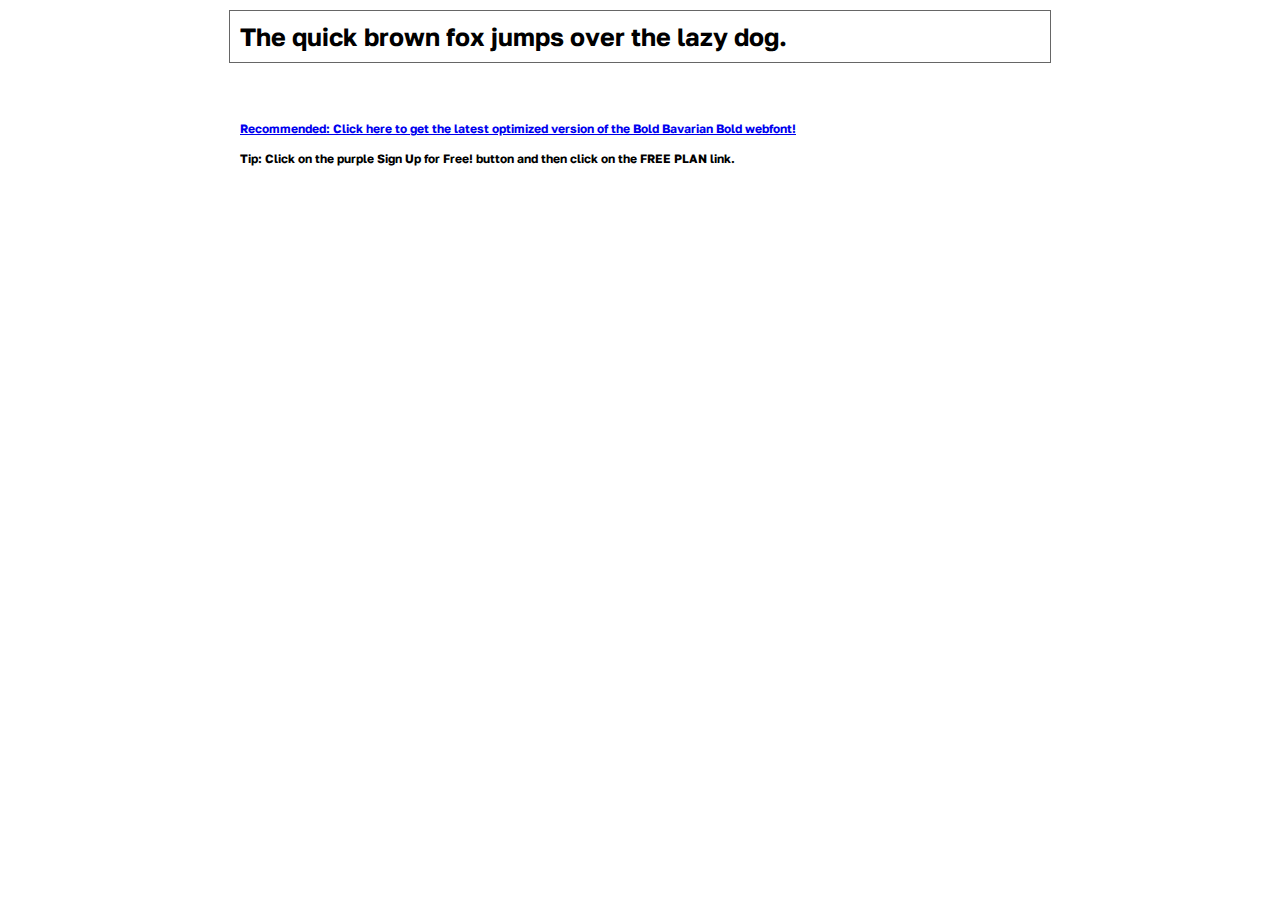
<file: project2/fonts/Golos-Text_Bold/demo.html>
<!DOCTYPE html PUBLIC "-//W3C//DTD XHTML 1.0 Transitional//EN" "http://www.w3.org/TR/xhtml1/DTD/xhtml1-transitional.dtd">
<html xmlns="http://www.w3.org/1999/xhtml">
<head>
	<meta http-equiv="Content-Type" content="text/html; charset=utf-8" />
	<title>@font-face Demo</title>
	<link rel="stylesheet" href="fonts.css" type="text/css" charset="utf-8" />
	<style type="text/css">
	body {
		background-color:white;
		font-family:Verdana,Tahoma,Arial,Sans-Serif;
		color:black;
		font-size:12px;
	}

	.demo
	{
		font-family:'Conv_Golos-Text_Bold',Sans-Serif;
		width:800px;
		margin:10px auto;
		text-align:left;
		border:1px solid #666;
		padding:10px;
	}

	.hint
	{
		font-family:'Conv_Golos-Text_Bold',Sans-Serif;
		width:800px;
		margin:10px auto;
		text-align:left;
		border:1px;
		padding:10px;
	}
	</style>
</head>
<body>
	<div class="demo" style="font-size:25px">
		The quick brown fox jumps over the lazy dog.
	</div>


	<br>
	<br>
	<div class="hint">
		<a href="http://www.fonts.com/font/wiescher-design/bold-bavarian/bold/web-font?SiteId=64">Recommended: Click here to get the latest optimized version of the Bold Bavarian Bold webfont!</a><br /><br />
		Tip: Click on the purple <strong>Sign Up for Free!</strong> button and then click on the <strong>FREE PLAN</strong> link.
	</div>
</body>
</html>
</file>
<file: project2/style.css>
@font-face {
    font-family: 'SF Pro Display';
    src: url('./fonts/SFPRODISPLAYBOLD.eot');
    src: local('☺'), url('./fonts/SFPRODISPLAYBOLD.ttf') format('truetype'), url('./fonts/SFPRODISPLAYBOLD.svg') format('svg');
    font-weight: 700;
    font-style: normal;
}

@font-face {
    font-family: 'SF Pro Display';
    src: url('./fonts/SFPRODISPLAYMEDIUM.eot');
    src: local('☺'), url('./fonts/SFPRODISPLAYMEDIUM.ttf') format('truetype'), url('./fonts/SFPRODISPLAYMEDIUM.svg') format('svg');
    font-weight: 500;
    font-style: normal;
}

@font-face {
    font-family: 'SF Pro Display';
    src: url('./fonts/SFPRODISPLAYREGULAR.eot');
    src: local('☺'), url('./fonts/SFPRODISPLAYREGULAR.ttf') format('truetype'), url('./fonts/SFPRODISPLAYREGULAR.svg') format('svg');
    font-weight: normal;
    font-style: normal;
}

@font-face {
    font-family: 'Golos';
    src: url('./fonts/Golos-Text_Bold.eot');
    src: local('☺'), url('./fonts/Golos-Text_Bold.woff') format('woff'), url('./fonts/Golos-Text_Bold.ttf') format('truetype'), url('./fonts/Golos-Text_Bold.svg') format('svg');
    font-weight: 700;
    font-style: normal;
}



body {
    font-family: 'SF Pro Display';
    background-color: black;
    font-size: 20px;
    color: #fff;
    padding: 0;
    margin: 0;
    box-sizing: border-box;
}

.container {
    padding: 0 10%;
}

a {
    text-decoration: none;
    color: inherit;
}


/* Header */

.header-wrap {
    display: flex;
    flex-direction: row;
    justify-content: space-between;
    height: 80px;
    margin-top: 20px;
    position: relative;
}

.header-left,
.header-right {
    display: flex;
    flex-direction: column;
    justify-content: space-between;
}

.header-middle {
    display: flex;
    flex-direction: row;
    justify-content: center;
    align-items: center;
}

.header-middle svg+svg {
    margin-left: 50px;
}

.header-right {
    text-align: right;
}

.phone {
    font-weight: 700;
    font-size: 22px;
    line-height: 26px;
}

.menu-dropdown {
    display: none;
    position: absolute;
    right: 0;
    top: 0;
    z-index: 3;
}

/* BODY     */



.mainpage {
    display: flex;
    flex-direction: column;
    height: 100vh;
    position: relative;
    z-index: 2;
}

.main-block {
    display: flex;
    flex-direction: column;
    justify-content: space-between;
    height: 100%;
    position: relative;
    /* background: url(./assets/bmw_bg.png);
    background-repeat: no-repeat;
    background-position: 0 0 -500px 0;
    background-size: 100%; */
}

.main-block__image {
    position: absolute;
    bottom: -150px;
    left: -50px;
    transform: scale(0.9);

}

.main-block__image img {
    min-height: 100%;
    margin: 0 auto;
}


.section-main {
    background-image: url(./assets/Group.png);
    background-repeat: no-repeat;
    background-position: bottom;
    background-size: contain;
    height: 100vh;
    overflow: hidden;
    /* z-index: -2; */
}

.main-title {
    text-transform: uppercase;
    display: grid;
    grid-template-columns: 1fr 1fr;
    justify-content: center;
    z-index: 2;
}

.title-big1 {
    font-family: 'Golos';
    grid-column: 1/3;
    grid-row: 1/2;
    margin-left: 210px;
}

.title-big2 {
    font-family: 'Golos';
    grid-column: 2/3;
    grid-row: 2/3;
}

.title-small1 {
    grid-column: 1/2;
    grid-row: 2/3;
    text-align: right;
    line-height: 45px;
    display: flex;
    flex-direction: column;
    justify-content: space-evenly;
}

.title-small12 {
    display: none;
}


.title-small2 {
    grid-column: 2/3;
    grid-row: 3/4;
}

.title-big1,
.title-big2 {
    font-weight: 700;
    font-size: 95.3162px;
    line-height: 100%;
}

.title-small1,
.title-small2,
.title-small12 {
    font-weight: 500;
    font-size: 31.0814px;
}

/* Discont block */

.discont-block {
    /* margin-bottom: 100px; */
    position: relative;
    display: flex;
    flex-direction: row;
    justify-content: space-between;
    align-items: flex-end;
    padding: 0 80px;
    z-index: 3
}

.discont-block__description {
    display: grid;
    grid-template-columns: 0.25fr 1fr;
    grid-template-rows: auto;
    justify-content: center;
    font-weight: bold;
}

.discont-block__description__text1 {
    grid-column: 1/3;
    grid-row: 1/2;
    font-size: 35px;
    display: flex;
    align-items: flex-end;
}

.discont-block__description__text2 {
    grid-column: 1/2;
    grid-row: 2/3;
    font-size: 40px;
    writing-mode: vertical-lr;
    text-align: center;
    transform: rotate(180deg);
    line-height: 57px;

}

.discont-block__description__text3 {
    grid-column: 2/3;
    grid-row: 2/3;
    font-size: 80px;

}

.discont-block__description__text4 {
    grid-column: 1/3;
    grid-row: 3/4;
    font-size: 22px;
}

.discont-block__description__text1,
.discont-block__description__text4 {
    padding-left: 15px;
}


.discont-block__form {
    display: flex;
    flex-direction: column;
    justify-content: space-between;
    align-items: center;
    width: 40%;
    height: 140%;
    background-color: rgba(0, 0, 0, 0.42);
    padding: 20px 40px;
    border-radius: 15px;
    position: relative;
    overflow: hidden;
    z-index: 2;
}

.discont-block__form::after {
    content: '';
    position: absolute;
    height: 100%;
    width: 40px;
    right: -20px;
    top: 0;
    background: rgba(43, 231, 27, 0.44);
}

.discont-block__form input {
    width: 100%;
    height: 47px;
    border-radius: 12px;
    padding-left: 15px;
    color: #fff;
    font-size: 20px;
    letter-spacing: 2px;
    border: none;
    outline: none;
    background: #131313;
    background-size: cover;
}

.discont-block__form input::placeholder {
    font-weight: 300;
    font-size: 16px;
    line-height: 19px;
    color: #CDCDCD;
}

button {
    background: rgba(43, 231, 27, 0.78);
    padding: 13px 35px;
    color: #fff;
    font-weight: 700;
    font-size: 16px;
    line-height: 19px;
    outline: none;
    transition: all 0.3s;
    cursor: pointer;
    border: none;
}

button:hover {
    transform: scale(1.2);
}



/* about-us */

.section__about-us {
    background-image: url(./assets/aboutUsBG.jpg);
    background-repeat: no-repeat;
    background-position: right;
    margin-top: 50px;

}

.about-us {
    padding-bottom: 150px;
    margin: 0 auto;
}

.about-us-top {
    display: grid;
    grid-template-columns: repeat(auto-fill, minmax(200px, 275px));
    grid-template-rows: auto;
    grid-gap: 10px;
    justify-content: center;
}

.about-us__item {
    text-align: center;
    border: none;
}

.about-us__item_top {
    color: black;
    font-weight: 900;
    font-size: 55px;
    line-height: 65px;
    text-shadow: 0px 4px 20px rgba(255, 0, 0, 0.47);
    -webkit-text-stroke: 0.5px #FFFFFF;
    font-family: 'Golos';
}

.about-us__item_bottom {
    font-weight: 700;
    font-size: 22px;
    line-height: 27px;
}

.about-us__wrapper {
    display: flex;
    flex-direction: row;
    align-items: center;
    margin-top: 80px;
}

.about-us__description {
    /* width: 30%; */
    font-weight: 400;
    font-size: 20px;
    line-height: 24px;
    margin-left: 40px;
}

.title {
    font-size: 35px;
    font-weight: 600;
    margin-bottom: 30px;
}

/* our-services */

.section-services {
    text-align: center;
    background-image: url(./assets/servicesBG.jpg);
    background-repeat: no-repeat;
    background-position: right;
    background-size: cover;
    backdrop-filter: blur(10px);
    height: 100vh;
}



.services-container {
    position: relative;
}

.our-services__title {
    font-weight: 600;
    font-size: 43px;
    line-height: 51px;
}

.our-services__subtitle {
    font-weight: 500;
    font-size: 30px;
    line-height: 36px;
    width: 50%;
    margin: 0 auto;
}

.slider-dots {
    display: flex;
    flex-direction: row;
    justify-content: center;
    margin: 30px 0 10px;
}

.slider-dot {
    width: 8px;
    height: 8px;
    border-radius: 50%;
    background: rgba(255, 255, 255, 0.22);
    cursor: pointer;
    transition: all 0.5s;
}

.slider-dot+.slider-dot {
    margin-left: 30px;
}

.slider-dot.active {
    background: #fff;
    box-shadow: 0 0 15px #fff;
}

.slider-dot:hover {
    background: #fff;
    box-shadow: 0 0 15px #fff;
}

.slider-arrows {
    display: flex;
    justify-content: center;
    margin: 60px 0 45px;
    position: relative;
}

.arrow-left+.arrow-right {
    margin-left: 160px;
}

.slider-arrow {
    cursor: pointer;
}

.slider-arrow svg path {
    transition: all 0.5s;
}

.slider-arrow:hover svg path {
    fill: #fff;
}

.our-services__items-wrapper {
    overflow: hidden;
}

.our-services__items {
    display: flex;
    position: relative;
    transform: translateX(0px);
    transition: transform 1s;
    position: relative;
    left: 0;
}


.our-services__item {
    height: 350px;
    width: 25%;
    background: linear-gradient(150.31deg, rgba(255, 255, 255, 0.1705) -15.73%, rgba(255, 255, 255, 0) 104.81%);
    border-radius: 19px;
    display: flex;
    flex-direction: column;
    justify-content: space-between;
    padding: 35px 35px 60px;
    margin: 0 15px 50px;
    cursor: pointer;
    opacity: 0.5;
    transition: all 0.3s;
    flex-shrink: 0;
    /* position: absolute; */
    /* top: -200px; */
    z-index: 4;
}

.our-services__item.active {
    opacity: 1;
    background: linear-gradient(131deg, rgb(161 161 161 / 81%) -15.73%, rgb(0 0 0 / 58%) 104.81%);
    box-shadow: 0 0 20px #000;
}

.our-services__item:hover {
    opacity: 1;
    box-shadow: 0 0 20px #000;
}

/* .our-services__item:nth-child(1) {
    position: absolute;
    top: -100px;
    left: 0;
}

.our-services__item:nth-child(3) {
    position: absolute;
    top: -100px;
    right: 0;
} */

.our-services__item--title {
    font-weight: 500;
    font-size: 30px;
    line-height: 36px;
}

.our-services__item--subtitle {
    font-weight: 400;
    font-size: 20px;
    line-height: 24px;
}

.our-services__price {
    font-weight: 300;
    font-size: 20px;
    line-height: 24px;
}

.our-services__item span {
    font-weight: 700;
    font-size: 25px;
    line-height: 60px;
}

.button {
    padding: 17px 0;
    background: #229110;
    width: 250px;
    margin: 0 auto;
    transition: all 0.3s;
}

.button:hover {
    transform: scale(1.2);
}

/* our-contacts */

.our-contacts__section {
    margin-top: 100px;
    background: linear-gradient(137.69deg, #7BF331 -22.11%, #286303 114.76%);
    position: relative;
    overflow: hidden;
    z-index: 2;
}

.our-contacts__section::before {
    content: '';
    width: 700px;
    height: 700px;
    border-radius: 50%;
    background: #3b830f;
    position: absolute;
    bottom: -50%;
    left: 25%;
    z-index: 3;
}


.our-contacts {
    display: flex;
    flex-direction: row;
    justify-content: space-between;
    position: relative;
    padding: 40px 0 40px;
    z-index: 4;
}

.our-contacts__text {
    display: flex;
    flex-direction: column;
    justify-content: center;
    width: 50%;
}

.contacts-title {
    font-weight: 700;
    font-size: 43px;
    line-height: 51px;
}

.contacts-subtitle {
    font-weight: 500;
    font-size: 27px;
    line-height: 32px;
}

.our-tel {
    font-weight: 700;
    font-size: 41px;
    line-height: 49px;
    margin: 30px 0;
}

.our-contacts__image {
    margin-left: 100px;
    position: absolute;
    bottom: 0;
    right: 0;
    width: 35%;
}

.our-contacts__image img {
    max-width: 100%;
}

.our-contacts__form {
    display: flex;
    flex-direction: column;
    max-width: 80%;
}

.our-contacts__form input {
    max-width: 100%;
    height: 45px;
    margin-bottom: 15px;
    outline: none;
    background: none;
    border: 1px solid #fff;
    padding-left: 15px;
    color: #fff;
    font-size: 20px;
    letter-spacing: 2px;
}

.our-contacts__form input::placeholder {
    color: #fff;
}

.our-contacts__buttons {
    display: flex;
    flex-direction: row;
    justify-content: space-between;
}


/* our works */

.works-section {
    background: url(./assets/worksBG.png);
    background-repeat: no-repeat;
    background-position: left;
    background-size: contain;
}

.works {
    display: flex;
    flex-direction: row;
    justify-content: space-between;
    margin-top: 100px;
    margin-bottom: 100px;
}

.works-text {
    display: flex;
    flex-direction: column;
    /* margin-right: 100px; */
    width: 50%;
    position: relative;
}

.works-text__title {
    text-transform: uppercase;
    font-family: 'Golos';
    font-size: 60px;
    margin-bottom: 30px;
}

.works-text__subtitle {
    font-size: 30px;
}

.works-slider {
    display: flex;
    flex-direction: row;
    justify-content: space-between;
    align-items: center;
    margin: 50px 0 130px;
    width: 80%;
    text-align: center;
}

.works-slider .slider-dots {
    margin: 0 0 5px 0;
}

.works-text p {
    font-size: 18px;
    line-height: 22px;
    font-weight: 300;
    margin: 0 0 40px;
}

.works_description {
    position: relative;
    padding: 24px;
}

.works_description:before {
    content: '';
    display: block;
    width: 93px;
    height: 1px;
    background: rgba(255, 255, 255, 0.15);
    position: absolute;
    top: 0;
    left: 0;
}

.works_description:after {
    content: '';
    display: block;
    width: 93px;
    height: 1px;
    background: rgba(255, 255, 255, 0.15);
    position: absolute;
    top: 0;
    left: 0;
    transform-origin: left;
    transform: rotate(90deg);
}

.works-slider-wrapper {
    display: flex;
    flex-direction: row;
    /* overflow: hidden; */
    flex-shrink: 0;
    width: 50%;
    padding: 10px;
    position: relative;
}

.works-photos {
    display: none;
}

.works-photos.active {
    display: flex;
    flex-direction: column;
    text-align: right;
    min-width: 100%;
}

.works-photos + .works-photos {
    margin-right: 10px;
}

.works-photos__title {
    font-size: 30px;
    font-weight: 500;
}

.works-photos__socials {
    display: flex;
    flex-direction: row;
    align-items: center;
    justify-content: end;
    margin-top: 20px;
}

.works-photos__socials svg+svg {
    margin-left: 50px;
}

.works-photos__photo {
    position: relative;
    transition: 0.5s;
}

.works-photos__photo img {
    max-width: 100%;
}

.works-photos__photo img:hover {
    z-index: 10;
    box-shadow: 0 0 40px 20px #000;
    transform: scale(1.5);
    opacity: 1;
}

.works-photos__photo p {
    font-size: 43px;
    font-weight: 700;
    position: absolute;
    left: -45px;
    top: 33%;
    writing-mode: vertical-lr;
    transform: rotate(180deg);
    margin: 0;
    justify-content: center;
    opacity: 1;
}

.works-photos__photo img {
    max-width: 472px;
    object-fit: cover;
    box-shadow: 0 0 40px 20px #000;
}

.photo-before {
    position: absolute;
    top: 150px;
}

.photo-before img {
    opacity: 0.5;
}

.photo-after {
    position: absolute;
    z-index: 2;
    right: 0;
    bottom: 0;

}

/* reqest */

.request-section {
    background: url(./assets/requestBG.jpg);
    background-size: cover;
    background-repeat: no-repeat;
    position: relative;
}

.request-block {
    display: flex;
    flex-direction: row;
    justify-content: center;
}

.request-block__form {
    display: flex;
    flex-direction: column;
    justify-content: center;
    width: 50%;
}

.request-block__form .title {
    font-size: 40px;
    font-weight: 700;
    text-align: center;
}

.request-description__items {
    display: flex;
    flex-direction: row;
    align-items: baseline;
    margin-bottom: 60px;
}

.request-description__item {
    display: flex;
    flex-direction: column;
    justify-content: center;
    align-items: center;
}

.request-description__item+.request-description__item {
    margin-left: 20px;
}

.request-description__top {
    color: black;
    font-weight: 700;
    font-size: 45px;
    line-height: 54px;
    ;
    -webkit-text-stroke: 0.5px #FFFFFF;
    font-family: 'Golos';
}

.request-description__text {
    text-align: center;
    background: linear-gradient();
}

.request-block__form input {
    width: 60%;
    height: 50px;
    margin: 0 auto;
    border: none;
    background: linear-gradient(94.52deg, rgba(255, 255, 255, 0.0585) 7.75%, rgba(255, 255, 255, 0) 147.28%);
    padding-left: 15px;
    color: #fff;
    font-size: 20px;
    outline: none;
    margin-bottom: 12px;
}

.request-block__form button {
    width: 40%;
    margin: 30px auto 0;
}

/* footer */

.footer-container {
    display: flex;
    flex-direction: column;
    align-items: center;
    justify-content: space-evenly;
    padding: 40px 0 0 0;
    background: linear-gradient(3deg, #16880C -308.52%, #000000 81.83%);
}

.town {
    font-size: 25px;
    font-weight: 500;
    line-height: 30px;
}

.street {
    font-family: "Golos";
    font-size: 42px;
    line-height: 50px;
}

.tel {
    font-size: 32px;
    font-weight: 700;
    line-height: 38px;
}

.socials {
    display: flex;
    flex-direction: row;
    align-items: center;
    justify-content: center;
}

footer .socials svg+svg {
    margin-left: 50px;
}
</file>
<file: project2/adaptive.css>
@media screen and (max-width: 1300px) {

  .section-main {
    background-position: bottom;
    background-size: 120%;
  }

  .photo-before {
    right: 0;
    top: 150px;
    transform: scale(0.8);
  }

  .photo-after img {
    right: 0;
    bottom: 100px;
    box-shadow: 0 0 40px 20px #000;
  }

  .about-us__wrapper {
    flex-direction: column-reverse;
    align-items: center;
    justify-content: center;
  }

  .about-us__description {
    display: flex;
    flex-direction: column;
    align-items: center;
    justify-content: center;
  }

  .about-us__text {
    text-align: center;
    margin-bottom: 50px
  }

  .container {
    padding: 0 5%;
  }





}










@media screen and (max-width: 1024px) {

  .container {
    padding: 0 1%;
  }

  .header-middle,
  .header-right,
  .header-left {
    display: none;
  }

  .section-main {
    background-position: center;
    background-size: 150%;
  }

  .menu-dropdown {
    position: fixed;
    right: 20px;
    top: 0px;
    display: flex;
    flex-direction: row-reverse;
    padding: 20px;
    width: 90%;
    margin: 0 auto;
    z-index: 5;
    margin-bottom: 20px;
  }

  .menu-dropdown.active {
    background-color: #000;
  }

  .menu-dropdown ul {
    padding: 0;
  }

  .burger-menu {
    position: relative;
    width: 40px;
    height: 25px;
    top: 0;
    right: 0;
    display: flex;
    flex-direction: column;
    justify-content: center;
    background-color: #000;
  }

  .line {
    width: 40px;
    height: 2px;
    background: #fff;
    border-radius: 2px;

  }

  .line::before {
    content: '';
    display: block;
    position: absolute;
    width: 40px;
    height: 2px;
    background: #fff;
    top: 0px;
    border-radius: 2px;
    transition: all 0.3s;
  }

  .line::after {
    content: '';
    display: block;
    position: absolute;
    width: 40px;
    height: 2px;
    background: #fff;
    bottom: 0px;
    border-radius: 2px;
    transition: all 0.3s;
  }

  .burger-menu.active .line::before {
    transform: rotate(45deg);
    width: 60%;
    right: -3px;
    top: 3px;
  }

  .burger-menu.active .line::after {
    transform: rotate(-45deg);
    width: 60%;
    right: -3px;
    bottom: 3px;
  }

  .burger-menu__list {
    display: none;
    text-transform: uppercase;
    font-size: 30px;
    line-height: 150%;
    text-align: center;
    width: 90%;
    padding: 0;
  }

  .burger-menu__list.active {
    display: block;
  }

  .burger-menu__list li {
    margin-bottom: 30px;
  }





  .title-big1 {
    font-family: 'Golos';
    grid-column: 1/3;
    grid-row: 1/2;
    margin-left: 0;
    text-align: center;
  }

  .title-big2 {
    font-family: 'Golos';
    grid-column: 2/3;
    grid-row: 2/3;
  }



  .title-small2 {
    grid-column: 2/3;
    grid-row: 3/4;
  }

  .discont-block {
    padding: 0 20px;
  }

  .our-services__item {
    width: 30%;
  }

  .our-services__item.active {
    opacity: 1;
    overflow: hidden;
  }

  /* .our-contacts__section {
    margin-top: -90px;
  } */





  .works-slider {
    margin: 400px 0 50px;
  }


  .slider-dot+.slider-dot {
    margin-left: 20px;
  }

  .works_description {
    width: 200%;
    padding-top: 20px;
  }

  .works-text {
    width: 40%;
  }

  .works-photos__photo img {
    transform-origin: right;
  }

  .works-photos__photo p {
    top: 15%;
  }

  .photo-after {
    right: 50px;
    top: 380px;
  }


  .request-block__image {
    position: absolute;
    z-index: 1;
    bottom: 0;
    opacity: 0.3;

  }

  .request-block__form {
    display: flex;
    flex-direction: column;
    justify-content: center;
    width: 100%;
    z-index: 2;
  }

}

@media screen and (max-width: 800px) {

  body {
    font-size: 16px;
  }

  .title-big1,
  .title-big2 {
    font-weight: 700;
    font-size: 80px;
    line-height: 100%;
  }

  .title-small1,
  .title-small2 {
    font-weight: 500;
    font-size: 25px;
  }

  .about-us {
    padding-bottom: 50px;
  }

  .about-us__description {
    margin-left: 0;
  }

  .about-us__text {
    font-size: 16px;
  }

  .about-us__video {
    width: 90%;
    margin: 0 10px;
  }

  .about-us__video iframe {
    width: 100%;
  }

  .request-block__image {
    width: 100%;
  }

  .request-block__image img {
    max-width: 100%;
  }












}

@media screen and (max-width: 676px) {


  .section-main {
    background-position: bottom;
    background-size: 190%;
  }

  .main-title {
    grid-template-columns: 1fr 1fr 4fr;
    margin-top: 20px;
  }

  .title-big1 {
    grid-column: 1/2;
    grid-row: 1/3;
    margin-left: 0;
    writing-mode: vertical-lr;
    transform: rotate(180deg);
  }

  .title-big2 {
    grid-column: 2/3;
    grid-row: 2/3;
    writing-mode: vertical-lr;
    transform: rotate(180deg);
  }

  .title-small1 {
    display: none;
  }

  .title-small12 {
    display: block;
    grid-column: 2/4;
    grid-row: 1/2;
  }

  .title-small2 {
    grid-column: 3/4;
    grid-row: 2/3;
  }

  .discont-block__description {
    font-size: 0.5em;
  }

  .discont-block__form {
    position: absolute;
    bottom: 270px;
    right: 0;
    width: 50%;
    height: 190%;
  }

  .discont-block__description {
    width: 100%;
    grid-template-columns: 1fr 1fr;
  }

  .discont-block__description__text1 {
    text-align: center;
  }


  .discont-block__description__text4 {
    text-align: right;
  }

  .our-services__item {
    height: 350px;
    width: 40%;
    padding: 15px 15px 20px;
    margin-bottom: 0;
  }

  .our-services__item.active {
    width: 60%;
  }

  .slider-arrows {
    display: none;
  }

  .slider-dots {
    margin: 30px 0 120px;
  }

  .our-services__subtitle {
    width: 100%;
  }

  .our-contacts__image {
    display: none;
  }

  .our-contacts__text {
    width: 100%;
    text-align: center;
  }

  .our-contacts__form {
    margin: 0 auto;
    width: 90%;
  }

  .our-contacts__buttons button {
    width: 48%;
    padding: 13px 20px;
  }

  .works {
    flex-direction: column;
  }

  .works-text {
    width: 100%;
    text-align: center;
  }

  .works-slider {
    margin: 40px 0 50px;
  }

  .works_description {
    width: 90%;
  }

  .works-photos {
    display: flex;
    flex-direction: column;
    width: 100%;
    justify-content: space-evenly;
  }

  .works-photos__socials {
    margin: 30px 0;
  }

  .works-photos__photo {
    margin: 0 auto;
    width: 80%;
  }

  .photo-before,
  .photo-after {
    position: static;
    transform: scale(1);
    opacity: 1;
  }

  .photo-before img {
    opacity: 1;
    margin-bottom: 30px;
  }

  .works-photos__photo img:hover {
    z-index: 10;
    box-shadow: 0 0 40px 20px #000;
    transform: scale(1);
    opacity: 1;
  }

  .works-photos__photo img {
    max-width: 100%;
  }







}


@media screen and (max-width: 474px) {

  .title-big1,
  .title-big2 {
    font-weight: 700;
    font-size: 70px;
    line-height: 100%;
  }

  .title-small1,
  .title-small2,
  .title-small12 {
    font-weight: 500;
    font-size: 20px;
  }

  .title-big2 {
    grid-column: 1/3;
    grid-row: 3/4;
    writing-mode: unset;
    transform: rotate(0);
    margin-left: 10px;
  }

  .title-small2 {
    grid-column: 2/4;
    grid-row: 2/3;
    margin-top: 380px;
  }

  .discont-block__form {
    top: -375px;
    width: 60%;
    height: 100%;
    padding: 10px 20px;
    justify-content: center;
  }

  .discont-block__form::after {
    display: none;
  }

  .discont-block__form input {
    width: 100%;
    height: 30px;
    font-size: 16px;
    margin: 10px 0;
  }

  .our-services__subtitle {
    font-weight: 500;
    font-size: 30px;
    line-height: 36px;
    width: 100%;
    margin: 0 auto;
  }

  .our-services__items {
    flex-direction: column;
    justify-content: flex-start;
  }

  .our-services__item {
    height: 350px;
    width: 80%;
    display: flex;
    flex-direction: column;
    justify-content: space-between;
    padding: 15px 15px 20px;
    margin-bottom: 100px;
    cursor: pointer;
    opacity: 0.5;
    transition: all 0.3s;
  }

















}
</file>
<file: project2/fonts/Golos-Text_Bold/fonts.css>
/** Generated by FG **/
@font-face {
	font-family: 'Conv_Golos-Text_Bold';
	src: url('fonts/Golos-Text_Bold.eot');
	src: local('☺'), url('fonts/Golos-Text_Bold.woff') format('woff'), url('fonts/Golos-Text_Bold.ttf') format('truetype'), url('fonts/Golos-Text_Bold.svg') format('svg');
	font-weight: normal;
	font-style: normal;
}
</file>
